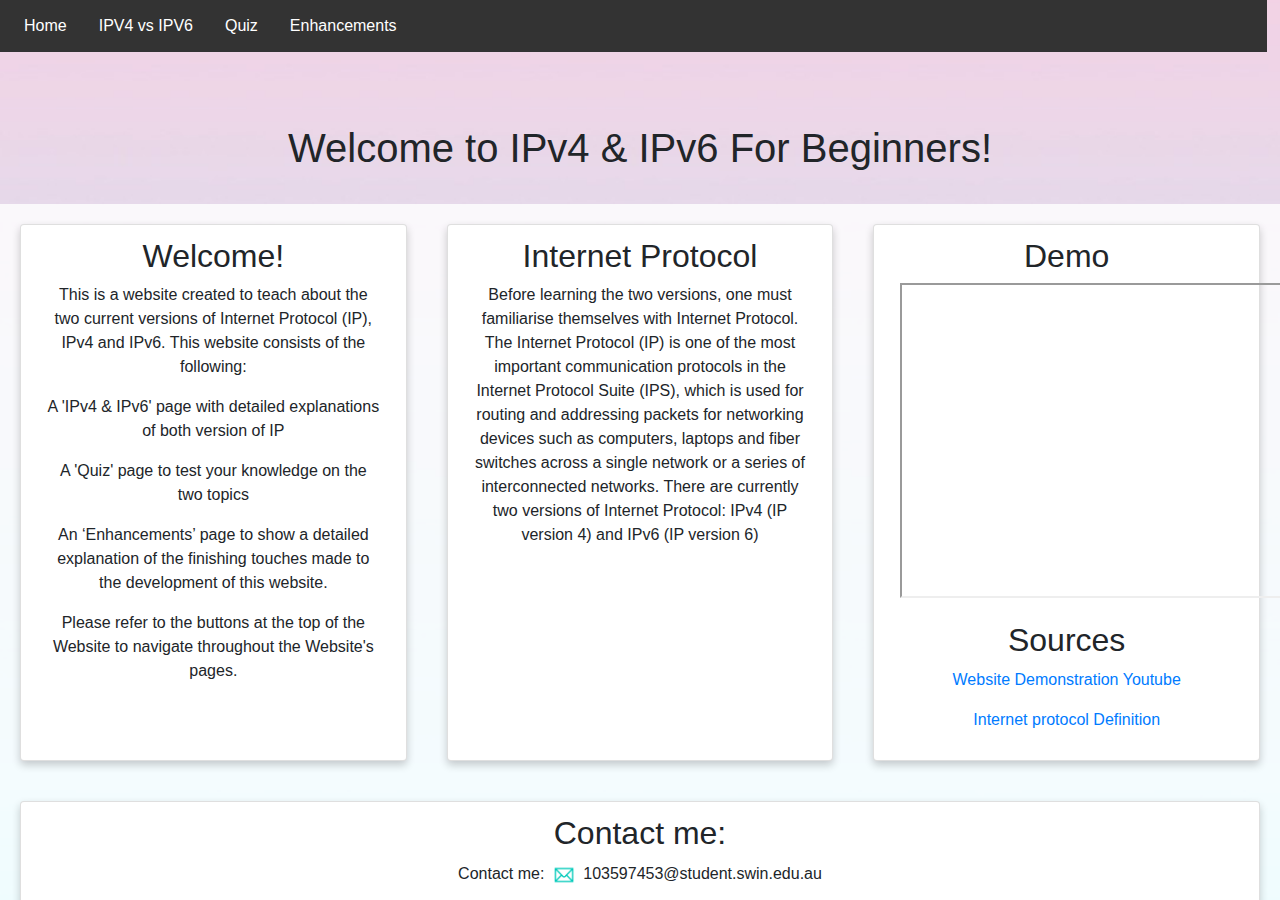
<file: index.html>
<!DOCTYPE html>
<html lang="en">
<head>
<link rel="stylesheet" href="https://cdn.jsdelivr.net/npm/bootstrap@4.4.1/dist/css/bootstrap.min.css">
<link rel="stylesheet" type="text/css" href="style.css">

	<meta charset="utf-8">
	<meta name="description" 	content="Home Page">
	<meta name="keywords" 		content="HTML, tags, Home, introdcution">
	<meta name="author" 		content="Jason D'Souza">
	<title>IPv4 & IPv6 For Beginners!</title>
</head>
<body>
	</head>
<body>

<header>
   <ul>
        <li><a href="index.html">Home</a></li>
        <li><a href="topic.html">IPV4 vs IPV6</a></li>
        <li><a href="quiz.html">Quiz</a></li>
        <li><a href="enhancements.html">Enhancements</a></li>
      </ul>
</header>
<div class="scroll-container">
  
    <br>
    <h1 class="center-aligned">Welcome to IPv4 & IPv6 For Beginners!</h1><br>

    <div class="grid-container">
      <div class="grid-item">
        <div class="card">
          <div class="container">

            <h2 id="Welcome!">Welcome!</h2>
            <p>This is a website created to teach about the two current versions of Internet Protocol (IP), IPv4 and IPv6. This website consists of the following:</p>
      <p>A 'IPv4 & IPv6' page with detailed explanations of both version of IP</p>
      <p>A 'Quiz' page to test your knowledge on the two topics</p>
      <p>An ‘Enhancements’ page to show a detailed explanation of the finishing touches made to the development of this website.</p>
      <p>Please refer to the buttons at the top of the Website to navigate throughout the Website's pages.</p>
          </div>
        </div>
      </div>

      <div class="grid-item">
        <div class="card">
          <div class="container">
            <h2 id="Internet Protocol">Internet Protocol</h2>
            <p>
              Before learning the two versions, one must familiarise themselves with Internet Protocol. The Internet Protocol (IP) is one of the most important communication protocols in the Internet Protocol Suite (IPS), which is used for routing and addressing packets for networking devices such as computers, laptops and fiber switches across a single network or a series of interconnected networks. There are currently two versions of Internet Protocol: IPv4 (IP version 4) and IPv6 (IP version 6)
            </p>  
          </div>
        </div>
      </div>
      <div class="grid-item">
        <div class="card">
          <div class="container">
            <h2 id="Demo">Demo</h2>
            <p><iframe width="420" height="315"src="https://www.youtube.com/embed/tgbNymZ7vqY"></iframe></p>

            <h2 id="Sources">Sources</h2>

            <p><a href="https://www.youtube.com/embed/tgbNymZ7vqY">Website Demonstration Youtube</a> </p>
            <p><a href="https://community.fs.com/blog/ipv4-vs-ipv6-whats-the-difference.html">Internet protocol Definition</a> </p>
          </div>
        </div>
      </div>
    </div>

<footer>
  <div class="grid-item">
        <div class="card">
          <div class="container">
            <h2 id="Contact">Contact me:</h2>
              <p> Contact me:
                <img src="email.jpg" alt="email.jpg" style="width: 30px; height: 30px;">
                103597453@student.swin.edu.au
              </p>
          </div>
        </div>
      </div>
</footer>
</div>

</body>
</html>
</file>
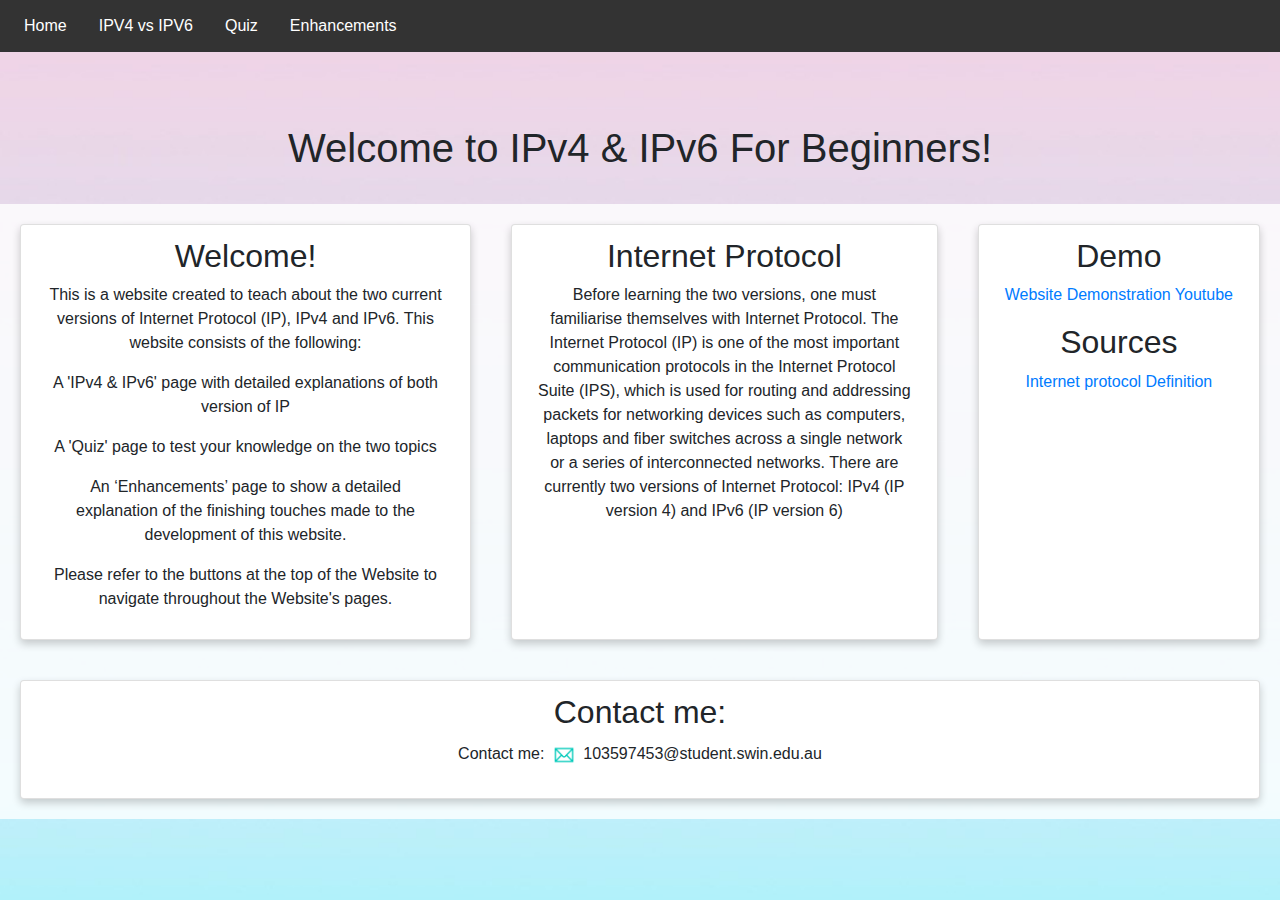
<file: assign1/index.html>
<!DOCTYPE html>
<html lang="en">
<head>
<link rel="stylesheet" href="https://cdn.jsdelivr.net/npm/bootstrap@4.4.1/dist/css/bootstrap.min.css">
<link rel="stylesheet" type="text/css" href="styles/style.css">

	<meta charset="utf-8">
	<meta name="description" 	content="Home Page">
	<meta name="keywords" 		content="HTML, tags, Home, introdcution">
	<meta name="author" 		content="Jason D'Souza">
	<title>IPv4 & IPv6 For Beginners!</title>
</head>
<body>
<header>
   <ul>
        <li><a href="index.html">Home</a></li>
        <li><a href="topic.html">IPV4 vs IPV6</a></li>
        <li><a href="quiz.html">Quiz</a></li>
        <li><a href="enhancements.html">Enhancements</a></li>
      </ul>
</header>
<div class="scroll-container">
  
    <br>
    <h1 class="center-aligned">Welcome to IPv4 & IPv6 For Beginners!</h1><br>

    <div class="grid-container">
      <div class="grid-item">
        <div class="card">
          <div class="container">

            <h2 id="Welcome!">Welcome!</h2>
            <p>This is a website created to teach about the two current versions of Internet Protocol (IP), IPv4 and IPv6. This website consists of the following:</p>
      <p>A 'IPv4 & IPv6' page with detailed explanations of both version of IP</p>
      <p>A 'Quiz' page to test your knowledge on the two topics</p>
      <p>An ‘Enhancements’ page to show a detailed explanation of the finishing touches made to the development of this website.</p>
      <p>Please refer to the buttons at the top of the Website to navigate throughout the Website's pages.</p>
          </div>
        </div>
      </div>

      <div class="grid-item">
        <div class="card">
          <div class="container">
            <h2 id="Internet-Protocol">Internet Protocol</h2>
            <p>
              Before learning the two versions, one must familiarise themselves with Internet Protocol. The Internet Protocol (IP) is one of the most important communication protocols in the Internet Protocol Suite (IPS), which is used for routing and addressing packets for networking devices such as computers, laptops and fiber switches across a single network or a series of interconnected networks. There are currently two versions of Internet Protocol: IPv4 (IP version 4) and IPv6 (IP version 6)
            </p>  
          </div>
        </div>
      </div>
      <div class="grid-item">
        <div class="card">
          <div class="container">
            <h2 id="Demo">Demo</h2>
            <p><a href="https://www.youtube.com/watch?v=BQy840UbEBA" target="blank">Website Demonstration Youtube</a> </p>

            <h2 id="Sources">Sources</h2>

            <p><a href="https://community.fs.com/blog/ipv4-vs-ipv6-whats-the-difference.html" target="blank">Internet protocol Definition</a> </p>
          </div>
        </div>
      </div>
    </div>

<footer>
  <div class="grid-item">
        <div class="card">
          <div class="container">
            <h2 id="Contact">Contact me:</h2>
              <p> Contact me:
                <img id="email" src="images/email.jpg" alt="email">
                103597453@student.swin.edu.au
              </p>
          </div>
        </div>
      </div>
</footer>
</div>

</body>
</html>
</file>
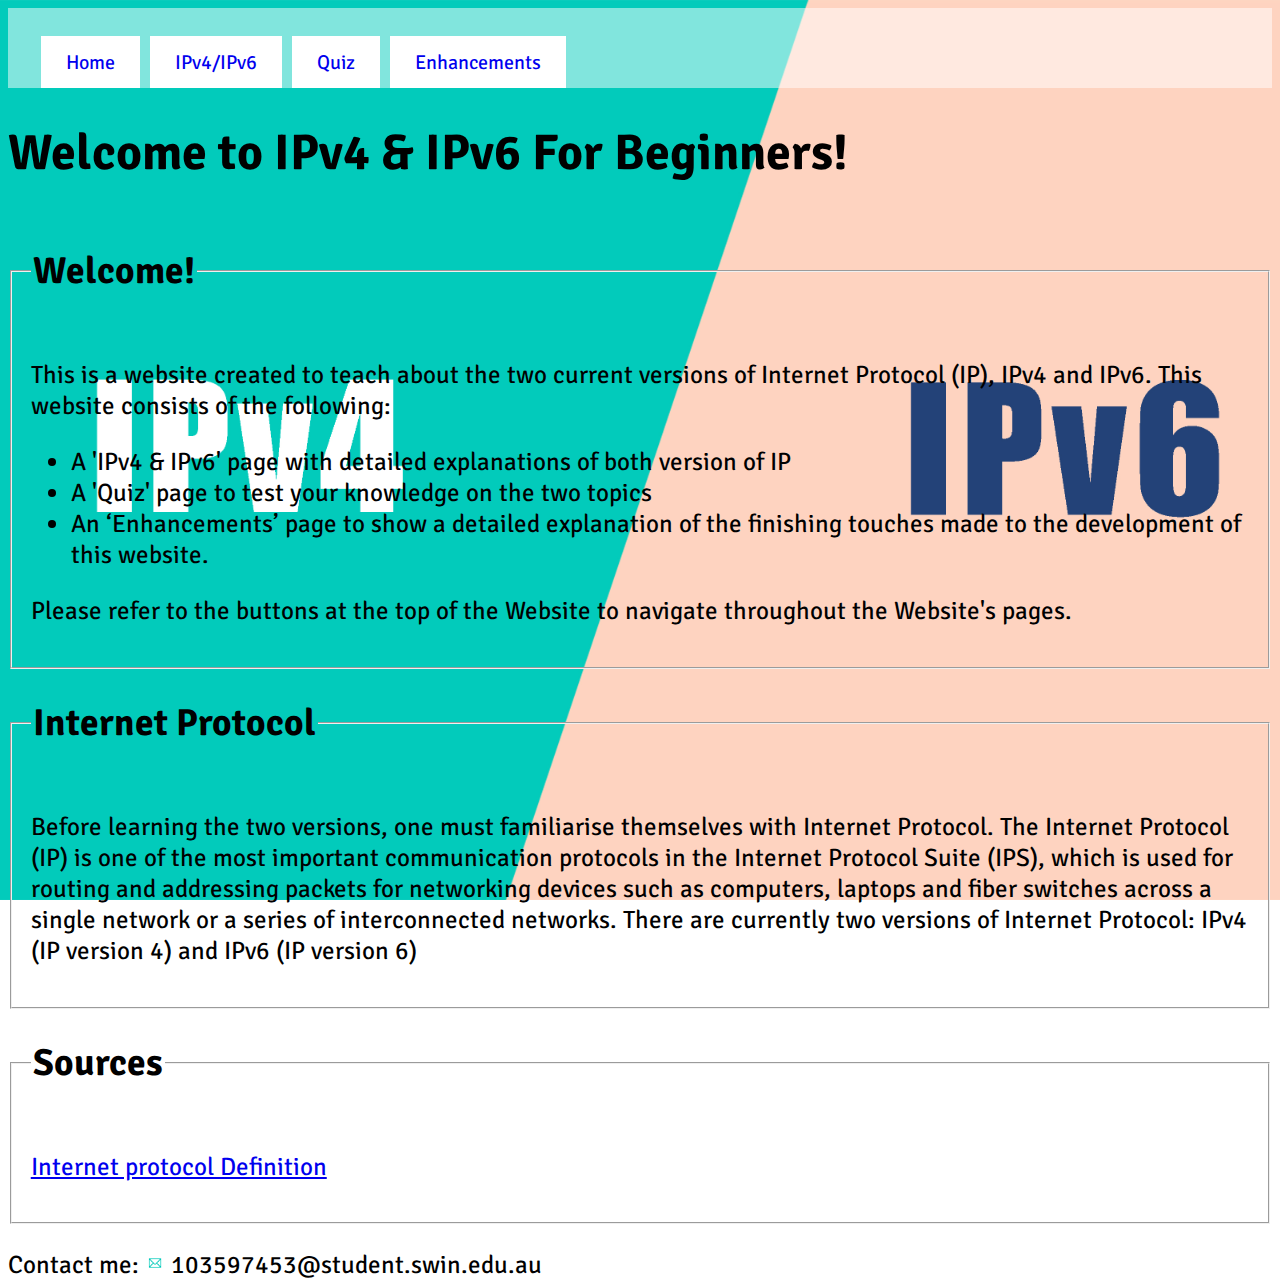
<file: Task 1 Complete/index.html>
<!-- this whole Header will need to be copy and pasted onto every HTML page -->
<!DOCTYPE html>
<html lang="en">
<head>
<link rel="stylesheet" type="text/css" href="style.css">

	<meta charset="utf-8">
	<meta name="description" 	content="Home Page">
	<meta name="keywords" 		content="HTML, tags, Home, introdcution">
	<meta name="author" 		content="Jason D'Souza">
	<title>IPv4 & IPv6 For Beginners!</title>
</head>
<body>
	<div class="fullsceen">
		<div id="header">
			<ul>
				<li><a href="index.html">Home</a></li>
				<li><a href="topic.html">IPv4/IPv6</a></li>
				<li><a href="quiz.html">Quiz</a></li>
				<li><a href="enhancements.html">Enhancements</a></li>
			</ul>
		</div>
		<div class="header">
			<h1>Welcome to IPv4 & IPv6 For Beginners!</h1>
		</div>
	</div>
<!-- this whole header will need to be copy and pasted onto every HTML page -->
	<fieldset>
		<legend><h2>Welcome!</h2></legend>
		<p>This is a website created to teach about the two current versions of Internet Protocol (IP), IPv4 and IPv6. This website consists of the following:</p>
		<ul>
			<li>A 'IPv4 & IPv6' page with detailed explanations of both version of IP</li>
			<li>A 'Quiz' page to test your knowledge on the two topics</li>
			<li>An ‘Enhancements’ page to show a detailed explanation of the finishing touches made to the development of this website.</li>
		</ul>
		<p>Please refer to the buttons at the top of the Website to navigate throughout the Website's pages.</p>
	</fieldset>


	<fieldset>
		<legend><h2>Internet Protocol</h2></legend>
		<p>
		Before learning the two versions, one must familiarise themselves with Internet Protocol.
The Internet Protocol (IP) is one of the most important communication protocols in the Internet Protocol Suite (IPS), which is used for routing and addressing packets for networking devices such as computers, laptops and fiber switches across a single network or a series of interconnected networks. There are currently two versions of Internet Protocol: IPv4 (IP version 4) and IPv6 (IP version 6)
	</p>
	</fieldset>


	<fieldset>
		<legend><h2>Sources</h2></legend>
		<p>
		<a href="https://community.fs.com/blog/ipv4-vs-ipv6-whats-the-difference.html
">Internet protocol Definition</a>
	</p>
	</fieldset>
<footer>
	<p> Contact me:
	<img src="email.jpg" alt="email.jpg" style="width: 20px; height: 20px;">
		103597453@student.swin.edu.au
	</p>
</footer>
</body>
</html>
</file>
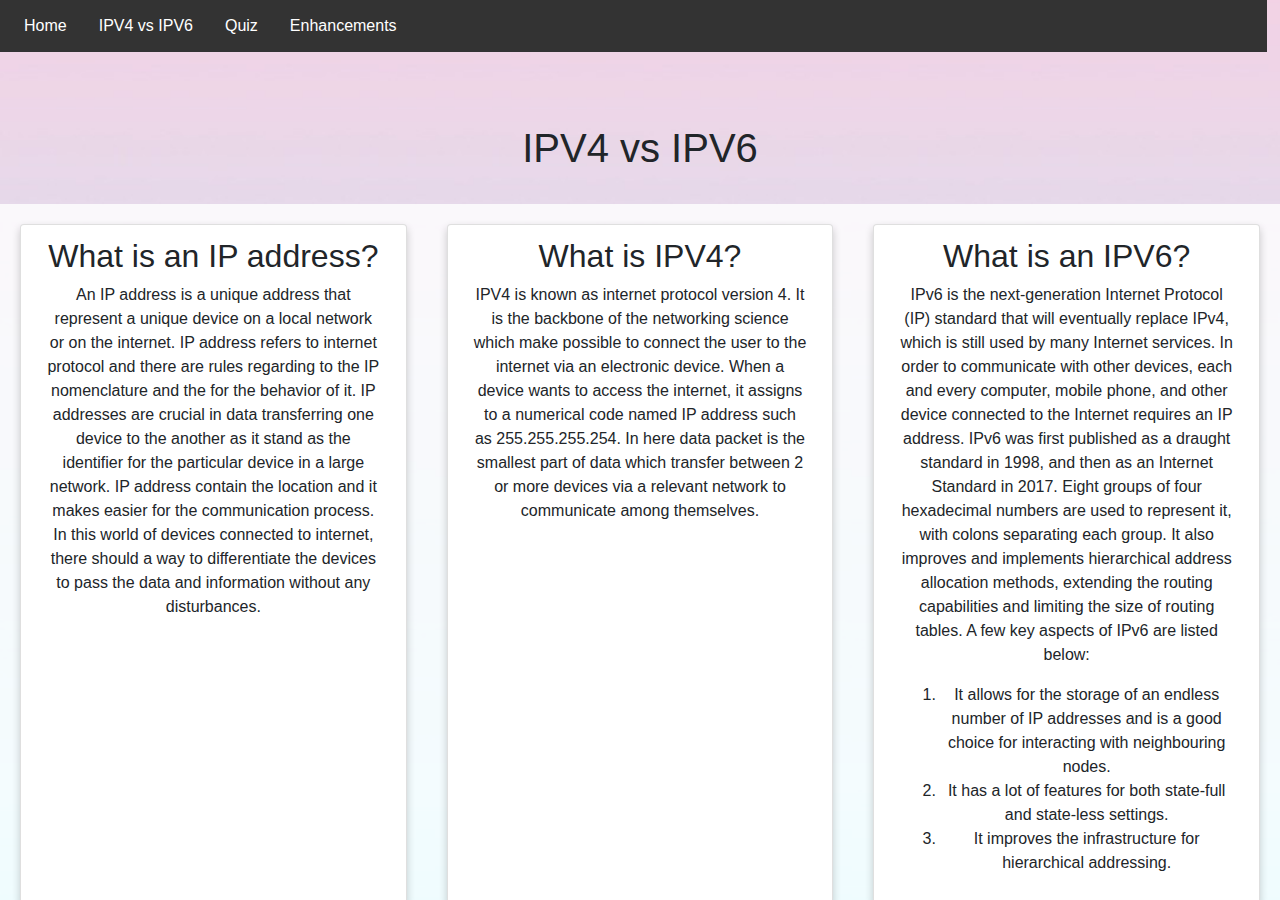
<file: topic.html>
<!DOCTYPE html>
<html lang="en">
<head>
    <meta charset="UTF-8">
    <meta http-equiv="X-UA-Compatible" content="IE=edge">
    <meta name="viewport" content="width=device-width, initial-scale=1.0">
    <link rel="stylesheet" href="https://cdn.jsdelivr.net/npm/bootstrap@4.4.1/dist/css/bootstrap.min.css">
    <link rel="stylesheet" href="style.css">
    <title>Topic</title>
</head>
<body>
<header>
   <ul>
        <li><a href="index.html">Home</a></li>
        <li><a href="topic.html">IPV4 vs IPV6</a></li>
        <li><a href="quiz.html">Quiz</a></li>
        <li><a href="enhancements.html">Enhancements</a></li>
      </ul>
</header>
<div class="scroll-container">
    <br>
    <h1 class="center-aligned">IPV4 vs IPV6</h1>
    <br>

    <div class="grid-container">
      <div class="grid-item">
        <div class="card">
          <div class="container">
            <h2 id="What is an IP address?">What is an IP address?</h2>
            <p>An IP address is a unique address that represent a unique device on a local network or on the internet. IP address refers to internet protocol and there are rules regarding to the IP nomenclature and the for the behavior of it. IP addresses are crucial in data transferring one device to the another as it stand as the identifier for the particular device in a large network. IP address contain the location and it makes easier for the communication process. In this world of devices connected to internet, there should a way to differentiate the devices to pass the data and information without any disturbances. </p>
          </div>
        </div>
      </div>
      <div class="grid-item">
        <div class="card">
          <div class="container">
            <h2 id="What is IPV4?">What is IPV4?</h2>
            <p>IPV4 is known as internet protocol version 4. It is the backbone of the networking science which make possible to connect the user to the internet via an electronic device. When a device wants to access the internet, it assigns to a numerical code named IP address such as 255.255.255.254. In here data packet is the smallest part of data which transfer between 2 or more devices via a relevant network to communicate among themselves.</p>  
          </div>
        </div>
      </div>
      <div class="grid-item">
        <div class="card">
          <div class="container">
            <h2 id="What is an IPV6?">What is an IPV6?</h2>
            <p>IPv6 is the next-generation Internet Protocol (IP) standard that will eventually replace IPv4, which is still used by many Internet services. In order to communicate with other devices, each and every computer, mobile phone, and other device connected to the Internet requires an IP address. 
              IPv6 was first published as a draught standard in 1998, and then as an Internet Standard in 2017. Eight groups of four hexadecimal numbers are used to represent it, with colons separating each group. It also improves and implements hierarchical address allocation methods, extending the routing capabilities and limiting the size of routing tables. A few key aspects of IPv6 are listed below:
          </p>
          <ol>
                  <li>It allows for the storage of an endless number of IP addresses and is a good choice for interacting with neighbouring nodes.</li>
                  <li>It has a lot of features for both state-full and state-less settings.</li>
                  <li>It improves the infrastructure for hierarchical addressing.</li>
              </ol>
          </div>
        </div>
      </div>
    </div>
<br>
<hr>
    <h2 id="What is the difference between IPV4 and IPV6">What is the difference between IPV4 and IPV6</h2>
    <table class="table table-striped"><tbody>
    <thead class="thead-dark">
      <tr>
        <th scope="col">Points of Difference</th>
        <th scope="col">IPV4</th>
        <th scope="col">IPV6</th>
      </tr>
    </thead>

    <tr>
    <td><strong>Compatibility with Mobile Devices</strong></td>
    <td>The use of dot-decimal notations is addressed, making it less suited for mobile networks.</td>
    <td>Hexadecimal colon-separated notations are used for addresses, making it better suited to mobile networks.</td>
    </tr>
    <tr>
    <td><strong>Mapping</strong></td>
    <td>To map to MAC addresses, the Address Resolution Protocol is employed.</td>
    <td>To map to a MAC address, the Neighbor Discovery Protocol is employed.</td>
    </tr>
    <tr>
    <td><strong>Dynamic Host Configuration Server</strong></td>
    <td>Clients must approach Dynamic Host Configuration Servers when connecting to a network.</td>
    <td>Clients are given permanent addresses and are not obligated to communicate with any specific server.</td>
    </tr>
    <tr>
    <td><strong>Internet Protocol Security</strong></td>
    <td>It is optional.</td>
    <td>It is mandatory.</td>
    </tr>
    <tr>
    <td><strong>Optional Fields</strong></td>
    <td>Present</td>
    <td>Absent. Instead of that, Extension headers are available.</td>
    </tr>
    <tr>
    <td><strong>Local Subnet Group Management</strong></td>
    <td>Uses Internet Group Management Protocol.</td>
    <td>Uses Multicast Listener Discovery or MLD.</td>
    </tr>
    <tr>
    <td><strong>IP to MAC resolution</strong></td>
    <td>For Broadcasting ARP.</td>
    <td>For Multicast Neighbor Solicitation.</td>
    </tr>
    <tr>
    <td><strong>Address Configuration</strong></td>
    <td>It is done manually or via DHCP.</td>
    <td>It uses stateless address autoconfiguration using the Internet Control Message Protocol or DHCP6.</td>
    </tr>
    <tr>
    <td><strong>DNS Records</strong></td>
    <td>Records are in Address (A).</td>
    <td>Records are in Address (AAAA).</td>
    </tr>
    <tr>
    <td><strong>Packet Header</strong></td>
    <td>Packet flow for QoS handling is not identified. This includes checksum options.</td>
    <td>Flow Label Fields specify packet flow for QoS handling.</td>
    </tr>
    <tr>
    <td>
    <strong>Packet Fragmentation</strong><strong>           </strong>
    </td>
    <td>Packet Fragmentation is allowed from routers when sending to hosts.</td>
    <td>For sending to hosts only.</td>
    </tr>
    <tr>
    <td><strong>Packet Size</strong></td>
    <td>The minimum packet size is 576 bytes.</td>
    <td>Minimum packet size 1208 bytes.</td>
    </tr>
    <tr>
    <td><strong>Security</strong></td>
    <td>It depends mostly on Applications.</td>
    <td>Has its own Security protocol called IPSec.</td>
    </tr>
    <tr>
    <td><strong>Mobility and Interoperability</strong></td>
    <td>Network topologies are relatively constrained, which restricts mobility and interoperability.</td>
    <td>IPv6 provides mobility and interoperability capabilities which are embedded in network devices</td>
    </tr>
    <tr>
    <td><strong>SNMP</strong></td>
    <td>Support included.</td>
    <td>Not supported.</td>
    </tr>
    <tr>
    <td><strong>Address Mask</strong></td>
    <td>It is used for the designated network from the host portion.</td>
    <td>Not Used</td>
    </tr>
    <tr>
    <td><strong>Address Features</strong></td>
    <td>Network Address Translation is used, which allows a single NAT address to mask thousands of non-routable addresses.</td>
    <td>Direct Addressing is possible because of the vast address space.</td>
    </tr>
    <tr>
    <td><strong>Configuration the Network</strong></td>
    <td>Networks are configured either manually or with DHCP.</td>
    <td>It has autoconfiguration capabilities.</td>
    </tr>
    <tr>
    <td><strong>Routing Information Protocol</strong></td>
    <td>Supports RIP routing protocol.</td>
    <td>IPv6 does not support RIP routing protocol.</td>
    </tr>
    <tr>
    <td><strong>Fragmentation</strong></td>
    <td>It’s done by forwarding and sending routes.</td>
    <td>It is done only by the sender.</td>
    </tr>
    <tr>
    <td><strong>Virtual Length Subnet Mask Support</strong></td>
    <td>Supports added.</td>
    <td>Support not added.</td>
    </tr>
    <tr>
    <td><strong>Configuration</strong></td>
    <td>To communicate with other systems, a newly installed system must be configured first.</td>
    <td>Configuration is optional.</td>
    </tr>
    <tr>
    <td><strong>Number of Classes</strong></td>
    <td>Five Different Classes, from A to E.</td>
    <td>It allows an unlimited number of IP Addresses to be stored.</td>
    </tr>
    <tr>
    <td><strong>Type of Addresses</strong></td>
    <td>Multicast, Broadcast, and Unicast</td>
    <td>Anycast, Unicast, and Multicast</td>
    </tr>
    <tr>
    <td><strong>Checksum Fields</strong></td>
    <td>Has checksum fields, example: 12.243.233.165</td>
    <td>Not present</td>
    </tr>
    <tr>
    <td><strong>Length of Header Filed</strong></td>
    <td>20</td>
    <td>40</td>
    </tr>
    <tr>
    <td><strong>Number of Header fields</strong></td>
    <td>12</td>
    <td>8</td>
    </tr>
    <tr>
    <td><strong>Address Method</strong></td>
    <td>It is a numeric address.</td>
    <td>It is an alphanumeric address.</td>
    </tr>
    <tr>
    <td><strong>Size of Address</strong></td>
    <td>32 Bit IP Address</td>
    <td>128 Bit IP Address</td>
    </tr>
    </tbody></table>
        <br>
<footer>
  <div class="grid-item">
        <div class="card">
          <div class="container">
            <h2 id="Contact">Contact me:</h2>
              <p> Contact me:
                <img src="email.jpg" alt="email.jpg" style="width: 30px; height: 30px;">
                103597453@student.swin.edu.au
              </p>
          </div>
        </div>
      </div>
</footer>
</div>
</body>
</html>
</file>
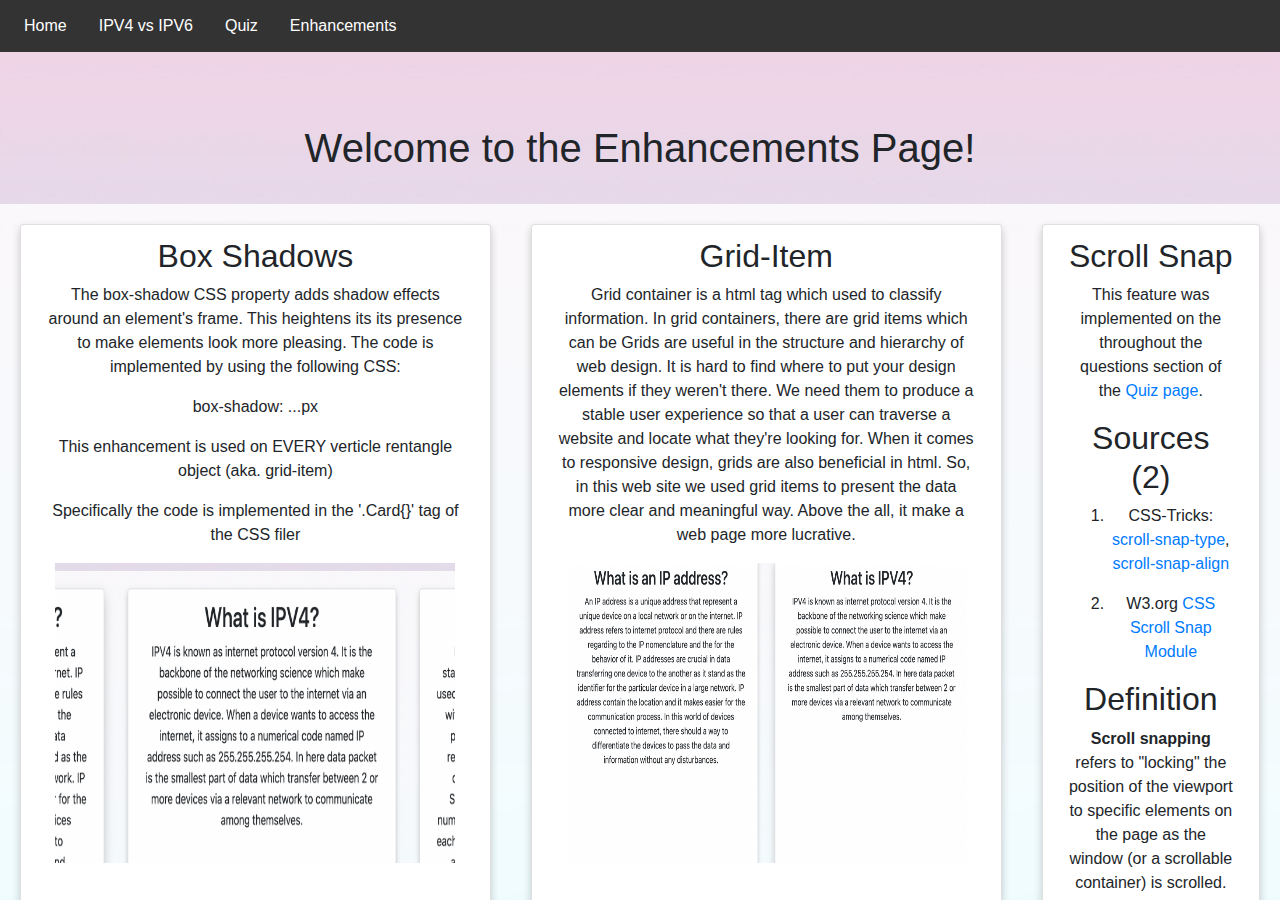
<file: assign1/enhancements.html>
<!DOCTYPE html>
<html lang="en">
<head>
<link rel="stylesheet" href="https://cdn.jsdelivr.net/npm/bootstrap@4.4.1/dist/css/bootstrap.min.css">
<link rel="stylesheet" type="text/css" href="styles/style.css">

  <meta charset="utf-8">
  <meta name="description"  content="Enhancements Page">
  <meta name="keywords"     content="HTML, tags, Enhancements">
  <meta name="author"     content="Jason D'Souza">
  <title>Welcome to the Enhancements Page!</title>
</head>
<body>

<header>
   <ul>
        <li><a href="index.html">Home</a></li>
        <li><a href="topic.html">IPV4 vs IPV6</a></li>
        <li><a href="quiz.html">Quiz</a></li>
        <li><a href="enhancements.html">Enhancements</a></li>
      </ul>
</header>
<div class="scroll-container">
  
    <br>
    <h1 class="center-aligned">Welcome to the Enhancements Page!</h1><br>

    <div class="grid-container">
      <div class="grid-item">
        <div class="card">
          <div class="container">

            <h2 id="Welcome!">Box Shadows</h2>
            <p>
              The box-shadow CSS property adds shadow effects around an element's frame. This heightens its its presence to make elements look more pleasing. The code is implemented by using the following CSS:
              </p>    
              <p>box-shadow: ...px</p> 

              <p>This enhancement is used on EVERY verticle rentangle object (aka. grid-item)</p>
              <p>Specifically the code is implemented in the '.Card{}' tag of the CSS filer</p>

            <img class="enh" src="images/shadow.png" alt="shadow.png" />
          </div>
        </div>
      </div>

      <div class="grid-item">
        <div class="card">
          <div class="container">
            <h2 id="Internet-Protocol">Grid-Item</h2>
            <p>Grid container is a html tag which used to classify information. In grid containers, there are grid items which can be Grids are useful in the structure and hierarchy of web design. It is hard to find where to put your design elements if they weren't there. We need them to produce a stable user experience so that a user can traverse a website and locate what they're looking for. When it comes to responsive design, grids are also beneficial in html. So, in this web site we used grid items to present the data more clear and meaningful way. Above the all, it make a web page more lucrative.</p>
            <img class="enh" src="images/grid.png" alt="grid.png" />
          </div>
        </div>
      </div>


      <div class="grid-item">
        <div class="card">
          <div class="container">
            <h2 id="Demo">Scroll Snap</h2>
            <p>This feature was implemented on the throughout the questions section of the <a href="quiz.html">Quiz page</a>.</p>
          <h2>Sources (2)</h2>
  <ol>
    <li><p>CSS-Tricks: <a href="https://css-tricks.com/almanac/properties/s/scroll-snap-type" target="blank">scroll-snap-type</a>, <a href="https://css-tricks.com/almanac/properties/s/scroll-snap-align" target="blank">scroll-snap-align</a></p>
    <li><p>W3.org <a href="https://www.w3.org/TR/css-scroll-snap-1/" target="blank">CSS Scroll Snap Module</a></p>
  </ol>
  <h2>Definition</h2>
  
  <p><strong>Scroll snapping</strong> refers to "locking" the position of the viewport to specific elements on the page as the window (or a scrollable container) is scrolled.</p>
  <p> This is part of the <a href="https://www.w3.org/TR/css-scroll-snap-1/" target="blank">CSS Scroll Snap Module</a>.</p>
  
  <h2>How to implement</h2>
  <p>In order to use, there are two properties need to be implemented.</p>
  <ul>
    <li>
      <p><span>scroll-snap-type</span>: is implemented on the scroll container. It specifies whether a scroll container is a scroll snap container, how strictly it snaps, and which axes are considered. If no strictness value is specified, proximity is assumed.</p>
      <p>Syntax: <span>scroll-snap-type: none | [ x | y | block | inline | both ] [ mandatory | proximity ]</span></p>
    </li>
    <li>
      <p><span>scroll-snap-align</span>:is implemented on all scroll-snapping children of that scroll container. It specifies the box’s snap position as an alignment of its snap area (as the alignment subject) within its snap container’s snapport (as the alignment container). The two values specify the snapping alignment in the block axis and inline axis, respectively, as determined by the snap container’s writing mode. If only one value is specified, the second value defaults to the same value.</p>
      <p>Syntax: <span>scroll-snap-align: [ none | start | end | center ]</span></p>
    </li>
      </ul>
      </div>
    </div>
</div>
</div>

<footer>
  <div class="grid-item">
        <div class="card">
          <div class="container">
            <h2 id="Contact">Contact me:</h2>
              <p> Contact me:
                <img id="email" src="images/email.jpg" alt="email">
                103597453@student.swin.edu.au
              </p>
          </div>
        </div>
      </div>
</footer>
</div>

</body>
</html>
</file>
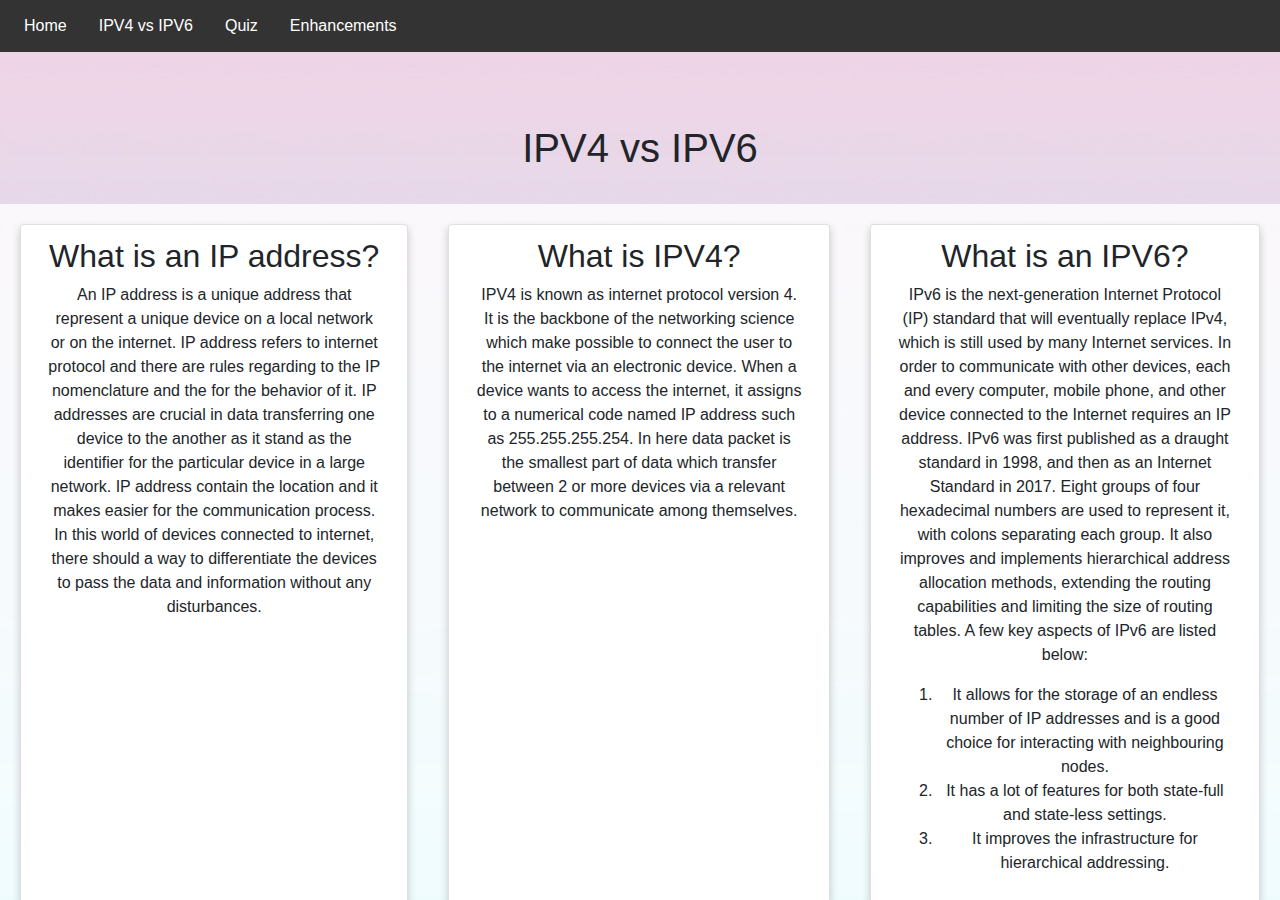
<file: assign1/topic.html>
<!DOCTYPE html>
<html lang="en">
<head>
    <meta charset="UTF-8">
    <meta http-equiv="X-UA-Compatible" content="IE=edge">
    <meta name="viewport" content="width=device-width, initial-scale=1.0">
    <link rel="stylesheet" href="https://cdn.jsdelivr.net/npm/bootstrap@4.4.1/dist/css/bootstrap.min.css">
    <link rel="stylesheet" href="styles/style.css">
    <title>Topic</title>
</head>
<body>
<header>
   <ul>
        <li><a href="index.html">Home</a></li>
        <li><a href="topic.html">IPV4 vs IPV6</a></li>
        <li><a href="quiz.html">Quiz</a></li>
        <li><a href="enhancements.html">Enhancements</a></li>
      </ul>
</header>
<div class="scroll-container">
    <br>
    <h1 class="center-aligned">IPV4 vs IPV6</h1>
    <br>

    <div class="grid-container">
      <div class="grid-item">
        <div class="card">
          <div class="container">
            <h2 id="What-is-an-IP-address?">What is an IP address?</h2>
            <p>An IP address is a unique address that represent a unique device on a local network or on the internet. IP address refers to internet protocol and there are rules regarding to the IP nomenclature and the for the behavior of it. IP addresses are crucial in data transferring one device to the another as it stand as the identifier for the particular device in a large network. IP address contain the location and it makes easier for the communication process. In this world of devices connected to internet, there should a way to differentiate the devices to pass the data and information without any disturbances. </p>
          </div>
        </div>
      </div>
      <div class="grid-item">
        <div class="card">
          <div class="container">
            <h2 id="What-is-IPV4?">What is IPV4?</h2>
            <p>IPV4 is known as internet protocol version 4. It is the backbone of the networking science which make possible to connect the user to the internet via an electronic device. When a device wants to access the internet, it assigns to a numerical code named IP address such as 255.255.255.254. In here data packet is the smallest part of data which transfer between 2 or more devices via a relevant network to communicate among themselves.</p>  
          </div>
        </div>
      </div>
      <div class="grid-item">
        <div class="card">
          <div class="container">
            <h2 id="What-is-an-IPV6?">What is an IPV6?</h2>
            <p>IPv6 is the next-generation Internet Protocol (IP) standard that will eventually replace IPv4, which is still used by many Internet services. In order to communicate with other devices, each and every computer, mobile phone, and other device connected to the Internet requires an IP address. 
              IPv6 was first published as a draught standard in 1998, and then as an Internet Standard in 2017. Eight groups of four hexadecimal numbers are used to represent it, with colons separating each group. It also improves and implements hierarchical address allocation methods, extending the routing capabilities and limiting the size of routing tables. A few key aspects of IPv6 are listed below:
          </p>
          <ol>
                  <li>It allows for the storage of an endless number of IP addresses and is a good choice for interacting with neighbouring nodes.</li>
                  <li>It has a lot of features for both state-full and state-less settings.</li>
                  <li>It improves the infrastructure for hierarchical addressing.</li>
              </ol>
          </div>
        </div>
      </div>
    </div>
<br>
<hr>
    <h2 id="What-is-the-difference-between-IPV4-and-IPV6">What is the difference between IPV4 and IPV6</h2>
    <table class="table table-striped">
    <thead class="thead-dark">
      <tr>
        <th scope="col">Points of Difference</th>
        <th scope="col">IPV4</th>
        <th scope="col">IPV6</th>
      </tr>
    </thead>

    <tr>
    <td><strong>Compatibility with Mobile Devices</strong></td>
    <td>The use of dot-decimal notations is addressed, making it less suited for mobile networks.</td>
    <td>Hexadecimal colon-separated notations are used for addresses, making it better suited to mobile networks.</td>
    </tr>
    <tr>
    <td><strong>Mapping</strong></td>
    <td>To map to MAC addresses, the Address Resolution Protocol is employed.</td>
    <td>To map to a MAC address, the Neighbor Discovery Protocol is employed.</td>
    </tr>
    <tr>
    <td><strong>Dynamic Host Configuration Server</strong></td>
    <td>Clients must approach Dynamic Host Configuration Servers when connecting to a network.</td>
    <td>Clients are given permanent addresses and are not obligated to communicate with any specific server.</td>
    </tr>
    <tr>
    <td><strong>Internet Protocol Security</strong></td>
    <td>It is optional.</td>
    <td>It is mandatory.</td>
    </tr>
    <tr>
    <td><strong>Optional Fields</strong></td>
    <td>Present</td>
    <td>Absent. Instead of that, Extension headers are available.</td>
    </tr>
    <tr>
    <td><strong>Local Subnet Group Management</strong></td>
    <td>Uses Internet Group Management Protocol.</td>
    <td>Uses Multicast Listener Discovery or MLD.</td>
    </tr>
    <tr>
    <td><strong>IP to MAC resolution</strong></td>
    <td>For Broadcasting ARP.</td>
    <td>For Multicast Neighbor Solicitation.</td>
    </tr>
    <tr>
    <td><strong>Address Configuration</strong></td>
    <td>It is done manually or via DHCP.</td>
    <td>It uses stateless address autoconfiguration using the Internet Control Message Protocol or DHCP6.</td>
    </tr>
    <tr>
    <td><strong>DNS Records</strong></td>
    <td>Records are in Address (A).</td>
    <td>Records are in Address (AAAA).</td>
    </tr>
    <tr>
    <td><strong>Packet Header</strong></td>
    <td>Packet flow for QoS handling is not identified. This includes checksum options.</td>
    <td>Flow Label Fields specify packet flow for QoS handling.</td>
    </tr>
    <tr>
    <td>
    <strong>Packet Fragmentation</strong><strong>           </strong>
    </td>
    <td>Packet Fragmentation is allowed from routers when sending to hosts.</td>
    <td>For sending to hosts only.</td>
    </tr>
    <tr>
    <td><strong>Packet Size</strong></td>
    <td>The minimum packet size is 576 bytes.</td>
    <td>Minimum packet size 1208 bytes.</td>
    </tr>
    <tr>
    <td><strong>Security</strong></td>
    <td>It depends mostly on Applications.</td>
    <td>Has its own Security protocol called IPSec.</td>
    </tr>
    <tr>
    <td><strong>Mobility and Interoperability</strong></td>
    <td>Network topologies are relatively constrained, which restricts mobility and interoperability.</td>
    <td>IPv6 provides mobility and interoperability capabilities which are embedded in network devices</td>
    </tr>
    <tr>
    <td><strong>SNMP</strong></td>
    <td>Support included.</td>
    <td>Not supported.</td>
    </tr>
    <tr>
    <td><strong>Address Mask</strong></td>
    <td>It is used for the designated network from the host portion.</td>
    <td>Not Used</td>
    </tr>
    <tr>
    <td><strong>Address Features</strong></td>
    <td>Network Address Translation is used, which allows a single NAT address to mask thousands of non-routable addresses.</td>
    <td>Direct Addressing is possible because of the vast address space.</td>
    </tr>
    <tr>
    <td><strong>Configuration the Network</strong></td>
    <td>Networks are configured either manually or with DHCP.</td>
    <td>It has autoconfiguration capabilities.</td>
    </tr>
    <tr>
    <td><strong>Routing Information Protocol</strong></td>
    <td>Supports RIP routing protocol.</td>
    <td>IPv6 does not support RIP routing protocol.</td>
    </tr>
    <tr>
    <td><strong>Fragmentation</strong></td>
    <td>It’s done by forwarding and sending routes.</td>
    <td>It is done only by the sender.</td>
    </tr>
    <tr>
    <td><strong>Virtual Length Subnet Mask Support</strong></td>
    <td>Supports added.</td>
    <td>Support not added.</td>
    </tr>
    <tr>
    <td><strong>Configuration</strong></td>
    <td>To communicate with other systems, a newly installed system must be configured first.</td>
    <td>Configuration is optional.</td>
    </tr>
    <tr>
    <td><strong>Number of Classes</strong></td>
    <td>Five Different Classes, from A to E.</td>
    <td>It allows an unlimited number of IP Addresses to be stored.</td>
    </tr>
    <tr>
    <td><strong>Type of Addresses</strong></td>
    <td>Multicast, Broadcast, and Unicast</td>
    <td>Anycast, Unicast, and Multicast</td>
    </tr>
    <tr>
    <td><strong>Checksum Fields</strong></td>
    <td>Has checksum fields, example: 12.243.233.165</td>
    <td>Not present</td>
    </tr>
    <tr>
    <td><strong>Length of Header Filed</strong></td>
    <td>20</td>
    <td>40</td>
    </tr>
    <tr>
    <td><strong>Number of Header fields</strong></td>
    <td>12</td>
    <td>8</td>
    </tr>
    <tr>
    <td><strong>Address Method</strong></td>
    <td>It is a numeric address.</td>
    <td>It is an alphanumeric address.</td>
    </tr>
    <tr>
    <td><strong>Size of Address</strong></td>
    <td>32 Bit IP Address</td>
    <td>128 Bit IP Address</td>
    </tr>
    </tbody></table>
        <br>

<div class="grid-item">
        <div class="card">
          <div class="container">
            <h2 id="Reference">References</h2>
        <p><a href="https://www.internetsociety.org/deploy360/ipv6/&#63;gclid=Cj0KCQjw6J-SBhCrARIsAH0yMZg5FYgph8mExOo2P4hQisEGioqWHmnuRXq8lctlVRM3aMwN3iKnHLIaAtl_EALw_wcB&#37;22&#37;3EInternet" target="blank">Internet Society</a></p>
          </div>
        </div>
      </div>

<footer>
  <div class="grid-item">
        <div class="card">
          <div class="container">
            <h2 id="Contact">Contact me:</h2>
              <p> Contact me:
                <img id="email" src="images/email.jpg" alt="email">
                103597453@student.swin.edu.au
              </p>
          </div>
        </div>
      </div>
</footer>
</div>
</body>
</html>
</file>
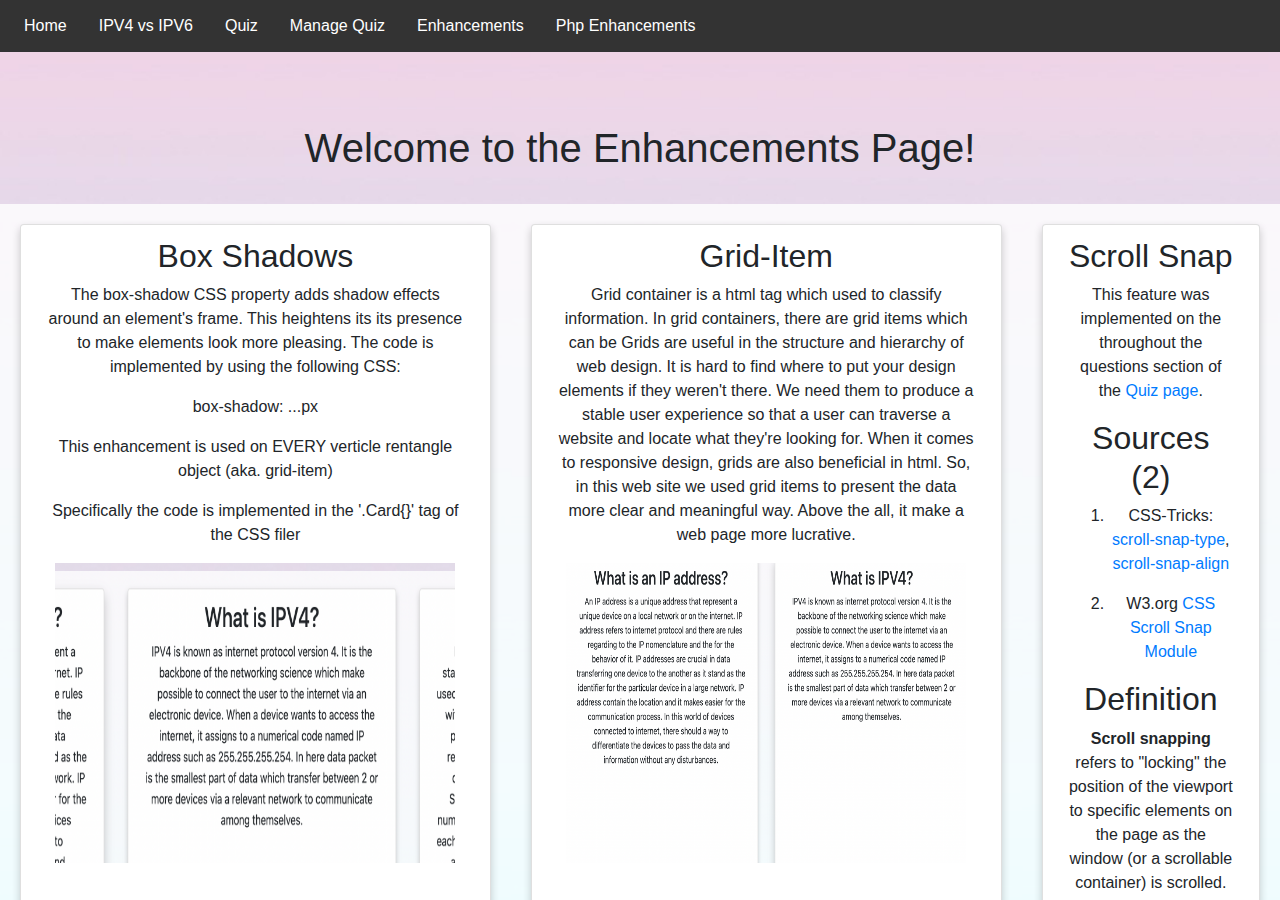
<file: assign3/enhancements.html>
<!DOCTYPE html>
<html lang="en">
<head>
<link rel="stylesheet" href="https://cdn.jsdelivr.net/npm/bootstrap@4.4.1/dist/css/bootstrap.min.css">
<link rel="stylesheet" type="text/css" href="styles/style.css">

  <meta charset="utf-8">
  <meta name="description"  content="Enhancements Page">
  <meta name="keywords"     content="HTML, tags, Enhancements">
  <meta name="author"     content="Jason D'Souza">
  <title>Welcome to the Enhancements Page!</title>
</head>
<body>

<header>
   <ul>
        <li><a href="index.php">Home</a></li>
        <li><a href="topic.php">IPV4 vs IPV6</a></li>
        <li><a href="quiz.php">Quiz</a></li>
        <li><a href="manage.html">Manage Quiz</a></li>
        <li><a href="enhancements.html">Enhancements</a></li>
        <li><a href="phpenhancements.php">Php Enhancements</a></li>
      </ul>
</header>
<div class="scroll-container">
  
    <br>
    <h1 class="center-aligned">Welcome to the Enhancements Page!</h1><br>

    <div class="grid-container">
      <div class="grid-item">
        <div class="card">
          <div class="container">

            <h2 id="Welcome!">Box Shadows</h2>
            <p>
              The box-shadow CSS property adds shadow effects around an element's frame. This heightens its its presence to make elements look more pleasing. The code is implemented by using the following CSS:
              </p>    
              <p>box-shadow: ...px</p> 

              <p>This enhancement is used on EVERY verticle rentangle object (aka. grid-item)</p>
              <p>Specifically the code is implemented in the '.Card{}' tag of the CSS filer</p>

            <img class="enh" src="images/shadow.png" alt="shadow.png" />
          </div>
        </div>
      </div>

      <div class="grid-item">
        <div class="card">
          <div class="container">
            <h2 id="Internet-Protocol">Grid-Item</h2>
            <p>Grid container is a html tag which used to classify information. In grid containers, there are grid items which can be Grids are useful in the structure and hierarchy of web design. It is hard to find where to put your design elements if they weren't there. We need them to produce a stable user experience so that a user can traverse a website and locate what they're looking for. When it comes to responsive design, grids are also beneficial in html. So, in this web site we used grid items to present the data more clear and meaningful way. Above the all, it make a web page more lucrative.</p>
            <img class="enh" src="images/grid.png" alt="grid.png" />
          </div>
        </div>
      </div>


      <div class="grid-item">
        <div class="card">
          <div class="container">
            <h2 id="Demo">Scroll Snap</h2>
            <p>This feature was implemented on the throughout the questions section of the <a href="quiz.html">Quiz page</a>.</p>
          <h2>Sources (2)</h2>
  <ol>
    <li><p>CSS-Tricks: <a href="https://css-tricks.com/almanac/properties/s/scroll-snap-type" target="blank">scroll-snap-type</a>, <a href="https://css-tricks.com/almanac/properties/s/scroll-snap-align" target="blank">scroll-snap-align</a></p>
    <li><p>W3.org <a href="https://www.w3.org/TR/css-scroll-snap-1/" target="blank">CSS Scroll Snap Module</a></p>
  </ol>
  <h2>Definition</h2>
  
  <p><strong>Scroll snapping</strong> refers to "locking" the position of the viewport to specific elements on the page as the window (or a scrollable container) is scrolled.</p>
  <p> This is part of the <a href="https://www.w3.org/TR/css-scroll-snap-1/" target="blank">CSS Scroll Snap Module</a>.</p>
  
  <h2>How to implement</h2>
  <p>In order to use, there are two properties need to be implemented.</p>
  <ul>
    <li>
      <p><span>scroll-snap-type</span>: is implemented on the scroll container. It specifies whether a scroll container is a scroll snap container, how strictly it snaps, and which axes are considered. If no strictness value is specified, proximity is assumed.</p>
      <p>Syntax: <span>scroll-snap-type: none | [ x | y | block | inline | both ] [ mandatory | proximity ]</span></p>
    </li>
    <li>
      <p><span>scroll-snap-align</span>:is implemented on all scroll-snapping children of that scroll container. It specifies the box’s snap position as an alignment of its snap area (as the alignment subject) within its snap container’s snapport (as the alignment container). The two values specify the snapping alignment in the block axis and inline axis, respectively, as determined by the snap container’s writing mode. If only one value is specified, the second value defaults to the same value.</p>
      <p>Syntax: <span>scroll-snap-align: [ none | start | end | center ]</span></p>
    </li>
      </ul>
      </div>
    </div>
</div>
</div>

<footer>
  <div class="grid-item">
        <div class="card">
          <div class="container">
            <h2 id="Contact">Contact me:</h2>
              <p> Contact me:
                <img id="email" src="images/email.jpg" alt="email">
                103597453@student.swin.edu.au
              </p>
          </div>
        </div>
      </div>
</footer>
</div>

</body>
</html>
</file>
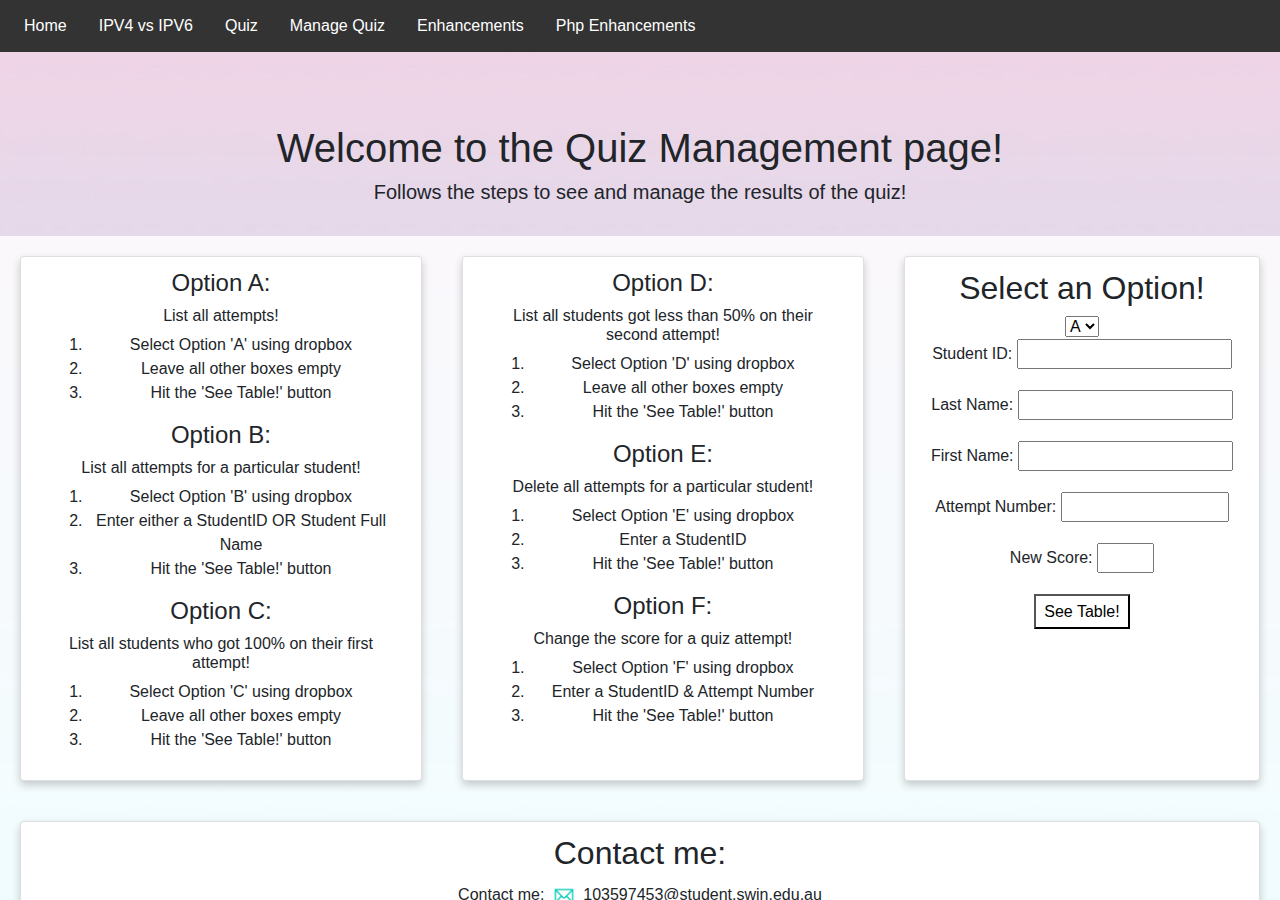
<file: assign3/manage.html>
<!DOCTYPE html>
<html lang="en">
<head>
<link rel="stylesheet" href="https://cdn.jsdelivr.net/npm/bootstrap@4.4.1/dist/css/bootstrap.min.css">
<link rel="stylesheet" type="text/css" href="styles/style.css">

  <meta charset="utf-8">
  <meta name="description"  content="manage Page">
  <meta name="keywords"     content="HTML, tags, manage">
  <meta name="author"     content="Jason D'Souza">
  <title>Welcome to the Enhancements Page!</title>
</head>
<body>

<header>
   <ul>
        <li><a href="index.php">Home</a></li>
        <li><a href="topic.php">IPV4 vs IPV6</a></li>
        <li><a href="quiz.php">Quiz</a></li>
        <li><a href="manage.html">Manage Quiz</a></li>
        <li><a href="enhancements.html">Enhancements</a></li>
        <li><a href="phpenhancements.php">Php Enhancements</a></li>
      </ul>
</header>
<div class="scroll-container">
  
    <br>
    <h1 class="center-aligned">Welcome to the Quiz Management page!</h1>
    <h5 class="center-aligned">Follows the steps to see and manage the results of the quiz!</h5>
    <br>

    <div class="grid-container">
      <div class="grid-item">
        <div class="card">
          <div class="container">

            <h4>Option A:</h4>
            <h6>List all attempts!</h6>
            <ol>
              <li>Select Option 'A' using dropbox</li>
              <li>Leave all other boxes empty</li>
              <li>Hit the 'See Table!' button</li>
            </ol>  
            <h4>Option B:</h4>
              <h6>List all attempts for a particular student!</h6>
              <ol>
              <li>Select Option 'B' using dropbox</li>
              <li>Enter either a StudentID OR Student Full Name</li>
              <li>Hit the 'See Table!' button</li>
            </ol> 
              <h4>Option C:</h4>
            <h6>List all students who got 100% on their first attempt!</h6> 
            <ol>
              <li>Select Option 'C' using dropbox</li>
              <li>Leave all other boxes empty</li>
              <li>Hit the 'See Table!' button</li>
            </ol>  
          </div>
        </div>
      </div>

      <div class="grid-item">
        <div class="card">
          <div class="container">
            <h4>Option D:</h4>
              <h6>List all students got less than 50% on their second attempt!</h6>
              <ol>
              <li>Select Option 'D' using dropbox</li>
              <li>Leave all other boxes empty</li>
              <li>Hit the 'See Table!' button</li>
            </ol> 
            <h4>Option E:</h4>
            <h6>Delete all attempts for a particular student!</h6>  
            <ol>
              <li>Select Option 'E' using dropbox</li>
              <li>Enter a StudentID</li>
              <li>Hit the 'See Table!' button</li>
            </ol> 
            <h4>Option F:</h4>
              <h6>Change the score for a quiz attempt!</h6>
              <ol>
              <li>Select Option 'F' using dropbox</li>
              <li>Enter a StudentID & Attempt Number</li>
              <li>Hit the 'See Table!' button</li>
            </ol> 
          </div>
        </div>
      </div>


      <div class="grid-item">
        <div class="card">
          <div class="container">
            <h2>Select an Option!</h2>
              <form method="post" action="manage.php">
                <select name="options" id="options">
                  <option value="A">A</option>
                  <option value="B">B</option>
                  <option value="C">C</option>
                  <option value="D">D</option>
                  <option value="E">E</option>
                  <option value="F">F</option>
                </select>

                <p><label for="Studentid">Student ID:</label>
                  <input type="text" name="Studentid" id="Studentid" size="20"/>
                </p>

              <p><label for="LName">Last Name:</label>
              <input type="text" name="LName" id="LName" size="20"  />
                  </p>

            <p><label for="FName">First Name:</label>
             <input type="text" name="FName" id="FName" size="20"  />
             </p>

             <p><label for="AttemptNum">Attempt Number:</label>
               <input type="text" name="AttemptNum" id="AttemptNum" size="15"  />
              </p>

              <p><label for="newscore">New Score:</label>
               <input type="text" name="newscore" id="newscore" size="3"  />
              </p>

              <p><input type="submit" value="See Table!" /></p>
             </form>
          </div>
        </div>
      </div>
</div>

<footer>
  <div class="grid-item">
        <div class="card">
          <div class="container">
            <h2 id="Contact">Contact me:</h2>
              <p> Contact me:
                <img id="email" src="images/email.jpg" alt="email">
                103597453@student.swin.edu.au
              </p>
          </div>
        </div>
      </div>
</footer>
</div>
</body>
</html>
</file>
<file: style.css>
@import url('https://fonts.googleapis.com/css2?family=Montserrat:wght@500;800&display=swap');
body, html {
    height: 100%;
    margin: 0;
    padding: 0;
    color: black;
    font-family: 'Montserrat', sans-serif;
    scroll-behavior: smooth;
    overflow-y: hidden;
}

html {
    background-image: url('home.jpeg');
    background-size: cover;
    background-repeat: no-repeat;
    background-position: center;
}

body {
    margin: 0;
    font-family: -apple-system,BlinkMacSystemFont,"Segoe UI",Roboto,"Helvetica Neue",Arial,"Noto Sans",sans-serif,"Apple Color Emoji","Segoe UI Emoji","Segoe UI Symbol","Noto Color Emoji";
    font-size: 1rem;
    font-weight: 400;
    line-height: 1.5;
    color: #212529;
    text-align: left;
    background-color: transparent; 
}

header {
    text-align: center;
    position: fixed;
    width: 99%;
    z-index: 1;
}

header ul {
    list-style-type: none;
    margin: 0;
    padding: 0 0.5em;
    overflow: hidden;
    background-color: #333;
  }
  
header li {
    float: left;
  }
  
header li a {
    display: block;
    color: white;
    text-align: center;
    padding: 14px 16px;
    text-decoration: none;
  }
  
header li a:hover {
    background-color: #111;
  }

  th {
    text-align: center;
  }

  section {
    scroll-snap-align: start;
    background-color:LightGray;
  }

  .card {
    box-shadow: 0 4px 8px 0 rgba(0,0,0,0.2);
    transition: 0.3s;
    padding: 10px;
    height: 100%;
  }
  
  .card:hover {
    box-shadow: 0 8px 16px 0 rgba(0,0,0,0.2);
  }
  
  .container {
    padding: 2px 16px;
  }

  .grid-container {
    display: grid;
    grid-template-columns: auto auto auto;
  }
  .grid-item {
    background-color: rgba(255, 255, 255, 0.8);
    padding: 20px;
    text-align: center;
  }

.scroll-container {
    height: 100%;
    scroll-snap-type: y mandatory;
    overflow-y: scroll;
    scroll-behavior: smooth;
    transition: all 0.5s ease;
    background-color: transparent;
}

/* Style Home page */

.center-aligned {text-align: center;}

h1.center-aligned {margin-top: 100px;}

/* Style Sidebar */ 

.nav-contents {
    font-size: 1.5em;
    position: fixed;
    top: 0;
    right: -100%;
    background-color: #333;
    color: white;
    height: 100%;
    transition: all 0.5s ease;
    z-index: 1;
    padding-top: 30px;
}

.nav-contents ul *{
    list-style: none;
    text-decoration: none;
    width: 15em;
}
 
.nav-contents ul li a {
    padding-left: 30px;
    line-height: 60px;
    font-weight: bold;
    color: white;
}

.nav-contents h3 {
    padding-left: 30px;
}

.nav-contents ul li:hover {
    background-color: #111;
    border-radius: 5px;;
    cursor: pointer;
}


#toggler {
    display: none;
}

#btn {
    position: fixed;
    cursor: pointer;
    top: 20px;
    right: 20px;
    z-index: 2;
}

#toggler:checked ~ .nav-contents {
    right: 0;
}

#toggler:checked ~ #start, #toggler:checked ~ .scroll-container {
    filter: blur(5px);  
}
    
/* Styles containers and all its children */
#start {
    height: 100%;
    transition: all 0.5s ease;
    font-size: 2em;

}


#columns {
    height: 100%;
    padding-left: 3em;
}

#left, #right {
    float: left;
    height: 100%;
    position: relative;
}
#left {
    width: 55%;
}

#right {
    width: 45%;
}

#left input {
    padding: 0.7em 1.3em;
    font-size: 0.8em;
    font-weight: bold;
    letter-spacing: 0.05em;
    border: 2px solid black;
    border-radius: 2em;
    width: 60%;
    font-family: Consolas;
}

#left h1 {;
    font-size: 2.6em;
    font-weight: 800;
    margin-top: 2em;
    margin-bottom: 0;
}

#subheading {
    margin-bottom: 2.5em;
}

#description {margin-bottom: 2em;}

#left p {
    font-size: 0.8em;
}

#left div {position: relative; margin-top: 1.3em;z-index: 0;}
#left a {
    width: 2,5em;
    text-align: center;
    font-weight: bold;
    text-decoration: none;   
    background-color: black;
    color: white;
    padding: 0.5em 2.5em;
    border-radius: 1em;
    position: absolute;
}

#start-btn {
    margin-top: 1.5em;
    position: absolute;
}

#right {background-color: var(--heading-color);}

#right div {
    padding: 9em 4em;
}   

#footer {
    position:relative;
    bottom:0;
    width:100%;
    height:10%;
    text-align: center;
}



/* Style questions section */
.question-container {
    height: 100%;
    background-color: transparent
    color: black;
}


.questions-container {
    height: 100%;
    font-size: 1.5em;
    transition: all 0.5s ease;
}

#question-box {
    height: 90%;
    padding: 0 50px;
}

#qfieldset-container {
    padding-top: 100px;
    height: 80%;
}

.questions-container fieldset {
    height: 100%;
    box-shadow: 0 8px 16px 0 rgba(0,0,0,0.2);
    border: none;
    background-color: white;
}

#question {
    font-size: 1.9em;
    top: 0;
    height: 40%;
}

#instruction {
    font-size: 0.5em;
}

#ans {
    bottom: 10px;
    height: 60%;
    text-align: center;
    padding: 10px;
}

input[type=checkbox], input[type=radio] {
    display: none;
}

.text-ans-container, .checkbox-ans-container, .radio-ans-container  {
    padding: 1.5em;
}

.select-ans-container select {
    font-size: 1.38em;
    text-align: center;
    padding: 0.3em;
    border-radius: 0.4em;
    font-weight: bold;
}

.select-ans-container option {
    font-size: 1em;
    background-color: rgba(0, 0, 0, 0.245);
    color: white;
}

.checkbox-ans-container, .radio-ans-container {
    text-align: left;
    font-size: 1.13em;
    padding: 0;
}

.mixed-ans-container input, .mixed-ans-container select {
    background-color: transparent;
    border: none;
    border-bottom: 1px solid black;
    width: 30%;
    font-size: 1.5em;
    text-align: center;
}

.sub-question {text-align: left;}

#ans input[type=text], #ans input[type=number] {
    font-size: 1.38em;
    font-family: Consolas;
    text-align: center;
    padding: 0.2em;
    border: none;
    border-bottom: 1px solid black;
    background-color: transparent;
}

span.address, p.address  {
    font-family: 'Courier New', Courier, monospace;
    font-weight: bold;
    border: 1px solid black;
    padding: 0.1em;
    border-radius: 0.25em;

}

/* Custom elements */

/* checkbox */

.custom_cb {
    height: 30px;
    width: 30px;
    border: 3px solid black;
    position: absolute;
    left: 0;
    bottom 8px;
    border-radius: 5px;
}

.checkbox-ans-container label {
    position: relative;
    padding-left: 60px;
}

.custom_cb:hover, .checkbox-ans-container p *:hover {
    cursor: pointer;
}

.custom_cb:hover {
    background-color: #ccc;
    cursor: pointer;
}

.custom_cb::after {
    content: "";
    border: solid #EE4266;
    border-width: 0 6px 6px 0;
    position: relative;
    bottom: 14px;
    left: 12px;
    transform: rotate(45deg);
    height: 30px;
    width: 12px;
    display: none;
}

.checkbox-ans-container input:checked ~ .custom_cb::after {
    display: block;
}

/* radio button */

.custom_radio {
    height: 35px;
    width: 35px;
    border: 2px solid black;
    position: absolute;
    left: 0px;
    bottom: 6px;
    border-radius: 50%;
}

.radio-ans-container label {
    position: relative;
    padding-left: 60px;
}

.custom_radio:hover, .radio-ans-container p *:hover {
    cursor: pointer;
}

.custom_radio:hover {
    background-color: #ccc;
    cursor: pointer;
}

.custom_radio::after {
    content: "";
    position: absolute;
    top: 5px;
    left: 5px;
    height: 25px;
    width: 25px;
    border-radius: 50%;
    display: none;
    background-color: black;
}

.radio-ans-container input:checked ~ .custom_radio {
    border: 2px dashed black;
}

.radio-ans-container input:checked ~ .custom_radio::after {
    display: block;
}

/* select box */

.select-ans-container select {
    appearance: none;
    width: 100%;
    cursor: pointer;
}

.select-ans-container {
    display: block;
    align-items: center;
    position: relative;
    margin: 1.5em;
    line-height: 1.58em;
}

.select-ans-container::after {
    content: '\25BC';
    font-size: 1em;
    position: absolute;
    top: 0;
    right: 0;
    padding: 0.45em 0.8em;
    background: black;
    color: white;
    cursor: pointer;
    pointer-events:none;
    transition:.25s all ease;
    border-radius: 0 0.4em 0.4em 0;
 }

/* Style Questions */

/* Question 1 */
#ans1 {
    width: 10em;
}

/* Question 4 */
#Q4 span {
    font-size: 0.7em;
}

/* Question 5 */
#Q5 td {
    padding: 0.5em 0 1em;
}
#ans5 {
    font-size: 1em;
    width: 50%;
    font-family: Montserrat;
}

/* Question 6 */
#Q6 select {background-color: transparent;}

/* Question 7 */

#Q7 table {
    border: 0;
    font-family: 'Courier New', Courier, monospace;
    font-weight: bold;
    letter-spacing: 0.1em;
    font-size: 1.2em;
    margin: auto;
    width: 90%;
}

#Q7 th {
    color: var(--content-color1);
    border-bottom: 1px solid black;
    
    font-family: Montserrat;
}

#Q7 textarea {
    font-size: 0.7em;
    padding-top: 0.1em;
    background-color: transparent;
    border: none;
}

#Q7 .char {
    text-align: left;
    font-size: 0.5em;
    padding: 0.5em 0 1em;
    background-color: transparent;
}

#Q7 td {
    border-bottom: 1px solid black;
}

#Q7 input[type=text] {
    width: 12em;
    border-bottom:none;
    font-size: 0.95em;
}

/* Question 8 */
#Q8 p.address {
    font-size: 1.3em;
    text-align: center;
}

#Q8 input {
    width: 60%;
}

#Q8 span {
    color: white;
    font-weight: normal;
}

/* Style Final */

#final #question {height: 20%;}

#colY-container, #colN-container {
    width: 49.8%;
    height: 14em;
    position: relative;
    float: left;
}

#colY, #colN {
    position: absolute;
    width: 100%;
    float: left;;
}

#colY-container{
    border: 2px solid #ccc;    
}

#colN, #colN-container {
    background-color: #ccc;
    color: white;
}

#colN-container{
    height: 14.1em;
}

#final input[type=radio] {
    display: inline-block;
    appearance: none;
	width: 30px;
	height: 30px;
	border: 2px solid #555555;
	border-radius: 50%;
	background-clip: content-box;
    padding: 3px;
    cursor: pointer;
}

.opt-container label {font-size: 2em; font-weight: bold;}

#final #colY input[type=radio]:checked {
    background-color: black;
    border: 2px dashed black;

}

#final #colN input[type=radio]:checked {
    background-color: white;
    border: 2px dashed black;

}

#conf_y,  #conf_n{
    display: none;
    margin-top: 1em;
    margin-left: 3em;
    text-align: left;
}

#opt_y:checked ~ #conf_y {
   display: block;
}

#opt_n:checked ~ #conf_n {
    display: block;
 }

 summary {cursor: pointer;}

 input[type=submit], input[type=reset] {
     font-size: 1em;
     padding: 0.2em 0.5em;
     background-color: white;
     cursor: pointer;
 }

 #conf_Y >   a {
     color: black;
 }

 #colN a {
     color: white;
 }

 .grid-item{
    overflow-y: scroll;
 }

 #
</file>
<file: assign1/styles/style.css>
@import url('https://fonts.googleapis.com/css2?family=Montserrat:wght@500;800&display=swap');
body, html {
    height: 100%;
    margin: 0;
    padding: 0;
    color: black;
    font-family: 'Montserrat', sans-serif;
    scroll-behavior: smooth;
    overflow-y: hidden;
}

html {
    background-image: url("images/home.jpeg");
    background-size: cover;
    background-repeat: no-repeat;
    background-position: center;
}

body {
    margin: 0;
    font-family: -apple-system,BlinkMacSystemFont,"Segoe UI",Roboto,"Helvetica Neue",Arial,"Noto Sans",sans-serif,"Apple Color Emoji","Segoe UI Emoji","Segoe UI Symbol","Noto Color Emoji";
    font-size: 1em;
    font-weight: 400;
    line-height: 1.5;
    color: #212529;
    text-align: left;
    background-color: transparent; 
}

header {
    text-align: center;
    position: fixed;
    width: 100%;
    z-index: 1;
}

header ul {
    list-style-type: none;
    margin: 0;
    padding: 0 0.5em;
    overflow: hidden;
    background-color: #333;
  }
  
header li {
    float: left;
  }
  
header li a {
    display: block;
    color: white;
    text-align: center;
    padding: 14px 16px;
    text-decoration: none;
  }
  
header li a:hover {
    background-color: #111;
  }

  th {
    text-align: center;
  }

  section {
    background-color:transparent;
  }

  .card {
    box-shadow: 0 4px 8px 0 rgba(0,0,0,0.2);
    transition: 0.3s;
    padding: 10px;
    height: 100%;
  }
  
  .card:hover {
    box-shadow: 0 8px 16px 0 rgba(0,0,0,0.2);
  }
  
  .container {
    padding: 2px 16px;
  }

  .grid-container {
    display: grid;
    grid-template-columns: auto auto auto;
  }
  .grid-item {
    background-color: rgba(255, 255, 255, 0.8);
    padding: 20px;
    text-align: center;
  }

.scroll-container {
    height: 100%;
    scroll-snap-type: y mandatory;
    overflow-y: scroll;
    scroll-behavior: smooth;
    transition: all 0.5s ease;
    background-color: transparent;
}

/* Style Home page */

.center-aligned {text-align: center;}

h1.center-aligned {margin-top: 100px;}

/* Style Sidebar */ 

.nav-contents {
    font-size: 1.5em;
    position: fixed;
    top: 0;
    right: -100%;
    background-color: #333;
    color: white;
    height: 100%;
    transition: all 0.5s ease;
    z-index: 1;
    padding-top: 30px;
}

.enh{
    width: 400px;
    height: 300px;
}

.nav-contents ul *{
    list-style: none;
    text-decoration: none;
    width: 15em;
}
 
.nav-contents ul li a {
    padding-left: 30px;
    line-height: 60px;
    font-weight: bold;
    color: white;
}

.nav-contents h3 {
    padding-left: 30px;
}

.nav-contents ul li:hover {
    background-color: #111;
    border-radius: 5px;;
    cursor: pointer;
}


#toggler {
    display: none;
}

#btn {
    position: fixed;
    cursor: pointer;
    top: 15px;
    right: 15px;
    z-index: 2;
}

#toggler:checked ~ .nav-contents {
    right: 0;
}

#toggler:checked ~ #start, #toggler:checked ~ .scroll-container {
    filter: blur(5px);  
}
    
/* Styles containers and all its children */
#start {
    height: 100%;
    transition: all 0.5s ease;
    font-size: 1.5em;
    scroll-snap-align: start;
}


#columns {
    height: 100%;
    padding-left: 3em;
}

#left, #right {
    float: left;
    height: 100%;
    position: relative;
}
#left {
    width: 55%;
}

#right {
    width: 45%;
}

#left input {
    padding: 0.7em 1.3em;
    font-size: 0.8em;
    font-weight: bold;
    letter-spacing: 0.05em;
    border: 2px solid black;
    border-radius: 2em;
    width: 60%;
    font-family: Consolas;
}

#left h1 {;
    font-size: 2.6em;
    font-weight: 800;
    margin-top: 2em;
    margin-bottom: 0;
}

#subheading {
    margin-bottom: 2.5em;
}

#description {margin-bottom: 2em;}

#left p {
    font-size: 0.8em;
}

#left div {position: relative; margin-top: 1.3em;z-index: 0;}
#left a {
    width: 2.5em;
    text-align: center;
    font-weight: bold;
    text-decoration: none;   
    background-color: black;
    color: white;
    padding: 0.5em 2.5em;
    border-radius: 1em;
    position: absolute;
}

#start-btn {
    margin-top: 1.5em;
    position: absolute;
}


#right div {
    padding: 9em 4em;
}   

.footer {
    position:relative;
    bottom:0;
    width:100%;
    height:10%;
    text-align: center;
}



/* Style questions section */
.question-container {
    height: 100%;
    background-color: transparent;
    color: black;
    scroll-snap-align: start;
}


.questions-container {
    height: 100%;
    font-size: 1.5em;
    transition: all 0.5s ease;
}

.question-box {
    height: 90%;
    padding: 0 50px;
}

.qfieldset-container {
    padding-top: 100px;
    height: 80%;
}

.questions-container fieldset {
    height: 100%;
    box-shadow: 0 8px 16px 0 rgba(0,0,0,0.2);
    border: none;
    background-color: white;
}

.question {
    font-size: 1.9em;
    top: 0;
    height: 40%;
}

.instruction {
    font-size: 0.5em;
}

.ans {
    bottom: 10px;
    height: 60%;
    text-align: center;
    padding: 10px;
}

input[type=checkbox], input[type=radio] {
    display: none;
}

.text-ans-container, .checkbox-ans-container, .radio-ans-container  {
    padding: 1.5em;
}

.select-ans-container select {
    font-size: 1.38em;
    text-align: center;
    padding: 0.3em;
    border-radius: 0.4em;
    font-weight: bold;
}

.select-ans-container option {
    font-size: 1em;
    background-color: rgba(0, 0, 0, 0.245);
    color: white;
}

.checkbox-ans-container, .radio-ans-container {
    text-align: left;
    font-size: 1.13em;
    padding: 0;
}

.mixed-ans-container input, .mixed-ans-container select {
    background-color: transparent;
    border: none;
    border-bottom: 1px solid black;
    width: 30%;
    font-size: 1.5em;
    text-align: center;
}

.sub-question {text-align: left;}

.ans input[type=text], .ans input[type=number] {
    font-size: 1.38em;
    font-family: Consolas;
    text-align: center;
    padding: 0.2em;
    border: none;
    border-bottom: 1px solid black;
    background-color: transparent;
}

span.address, p.address  {
    font-family: 'Courier New', Courier, monospace;
    font-weight: bold;
    border: 1px solid black;
    padding: 0.1em;
    border-radius: 0.25em;

}

/* Custom elements */

/* checkbox */

.custom_cb {
    height: 30px;
    width: 30px;
    border: 3px solid black;
    position: absolute;
    left: 0;
    bottom: 8px;
    border-radius: 5px;
}

.checkbox-ans-container label {
    position: relative;
    padding-left: 60px;
}

.custom_cb:hover, .checkbox-ans-container p *:hover {
    cursor: pointer;
}

.custom_cb:hover {
    background-color: #ccc;
    cursor: pointer;
}

.custom_cb::after {
    content: "";
    border: solid #EE4266;
    border-width: 0 6px 6px 0;
    position: relative;
    bottom: 14px;
    left: 12px;
    transform: rotate(45deg);
    height: 30px;
    width: 12px;
    display: none;
}

.checkbox-ans-container input:checked ~ .custom_cb::after {
    display: block;
}

/* radio button */

.custom_radio {
    height: 35px;
    width: 35px;
    border: 2px solid black;
    position: absolute;
    left: 0;
    bottom: 0;
    border-radius: 50%;
}

.radio-ans-container label {
    position: relative;
    padding-left: 60px;
}

.custom_radio:hover, .radio-ans-container p *:hover {
    cursor: pointer;
}

.custom_radio:hover {
    background-color: #ccc;
    cursor: pointer;
}

.custom_radio::after {
    content: "";
    position: absolute;
    top: 5px;
    left: 5px;
    height: 25px;
    width: 25px;
    border-radius: 50%;
    display: none;
    background-color: black;
}

.radio-ans-container input:checked ~ .custom_radio {
    border: 2px dashed black;
}

.radio-ans-container input:checked ~ .custom_radio::after {
    display: block;
}

/* select box */

.select-ans-container select {
    appearance: none;
    width: 100%;
    cursor: pointer;
}

.select-ans-container {
    display: block;
    align-items: center;
    position: relative;
    margin: 1.5em;
    line-height: 1.58em;
}

.select-ans-container::after {
    content: '\25BC';
    font-size: 1em;
    position: absolute;
    top: 0;
    right: 0;
    padding: 0.45em 0.8em;
    background: black;
    color: white;
    cursor: pointer;
    pointer-events:none;
    transition:.25s all ease;
    border-radius: 0 0.4em 0.4em 0;
 }

/* Style Questions */

/* Question 1 */
.ans1 {
    width: 10em;
}

/* Question 4 */
#Q4 span {
    font-size: 0.7em;
}

/* Question 5 */
#Q5 td {
    padding: 0.5em 0 1em;
}
.ans5 {
    font-size: 1em;
    width: 50%;
    font-family: Montserrat;
}

/* Question 6 */
#Q6 select {background-color: transparent;}

/* Question 7 */

#Q7 table {
    border: 0;
    font-family: 'Courier New', Courier, monospace;
    font-weight: bold;
    letter-spacing: 0.1em;
    font-size: 1.2em;
    margin: auto;
    width: 90%;
}

#Q7 th {
    border-bottom: 1px solid black;
    
    font-family: Montserrat;
}

#Q7 textarea {
    font-size: 0.7em;
    padding-top: 0.1em;
    background-color: transparent;
    border: none;
}

#Q7 .char {
    text-align: left;
    font-size: 0.5em;
    padding: 0.5em 0 1em;
    background-color: transparent;
}

#Q7 td {
    border-bottom: 1px solid black;
}

#Q7 input[type=text] {
    width: 12em;
    border-bottom:none;
    font-size: 0.95em;
}

/* Question 8 */
#Q8 p.address {
    font-size: 1.3em;
    text-align: center;
}

#Q8 input {
    width: 60%;
}

#Q8 span {
    color: black;
    font-weight: normal;
}

/* Style Final */

fieldset.final{
    height: 80%;
}

#final .question {height: 20%;}

#colY-container, #colN-container {
    width: 49.8%;
    height: 14em;
    position: relative;
    float: left;
}

#colY, #colN {
    position: absolute;
    width: 100%;
    float: left;;
}

#colY-container{
    border: 2px solid #ccc;    
}

#colN, #colN-container {
    background-color: #ccc;
    color: white;
}

#colN-container{
    height: 14.1em;
}

#final input[type=radio] {
    display: inline-block;
    appearance: none;
	width: 30px;
	height: 30px;
	border: 2px solid #555555;
	border-radius: 50%;
	background-clip: content-box;
    padding: 3px;
    cursor: pointer;
}

.opt-container label {font-size: 2em; font-weight: bold;}

#final #colY input[type=radio]:checked {
    background-color: black;
    border: 2px dashed black;
}

#final #colN input[type=radio]:checked {
    background-color: white;
    border: 2px dashed black;

}

#conf_y,  #conf_n{
    display: none;
    margin-top: 1em;
    margin-left: 3em;
    text-align: left;
}

#opt_y:checked ~ #conf_y {
   display: block;
}

#opt_n:checked ~ #conf_n {
    display: block;
 }

 summary {cursor: pointer;}

 input[type=submit], input[type=reset] {
     font-size: 1em;
     padding: 0.2em 0.5em;
     background-color: white;
     cursor: pointer;
 }

 #conf_Y >   a {
     color: black;
 }

 #colN a {
     color: white;
 }

 #email{
    width: 30px; 
    height: 30px;
 }
</file>
<file: Task 1 Complete/style.css>
/* This is the font for the whole page keep for the font of the text*/
@import url(https://fonts.googleapis.com/css?family=Signika+Negative:400,700);
html, body {
  height:100%;
  font-family: 'Signika Negative', sans-serif;
  font-size: 25px;
}

/* this is for the background image, feel free to change the image if you wish */
html {
  background: url('home.jpg');
  background-position: center;
  background-repeat: no-repeat;
  background-size: cover;
}

/* this makes the transparent strip */
#header {
  background: rgba(255, 255, 255, .5);
  padding: 1%;
  overflow: hidden;
  height: 55px;
}

/* This creates the buttons on the transparent strip */
#header a:link, a:visited {
  background-color: white;
  padding: 14px 25px;
  text-align: center;
  text-decoration: none;
  display: inline-block;
}


/* these two line up the buttons right next to eachother */
#header ul {
  list-style: none;
  float: left;
  padding-left: 10px;
  margin-top: 15px;
}
#header ul li {
  float: left;
  margin-left: 10px;
  font-size: 20px;
}
</file>
<file: assign3/styles/style.css>
@import url('https://fonts.googleapis.com/css2?family=Montserrat:wght@500;800&display=swap');
body, html {
    height: 100%;
    margin: 0;
    padding: 0;
    color: black;
    font-family: 'Montserrat', sans-serif;
    scroll-behavior: smooth;
    overflow-y: hidden;
}

html {
    background-image: url("images/home.jpeg");
    background-size: cover;
    background-repeat: no-repeat;
    background-position: center;
}

body {
    margin: 0;
    font-family: -apple-system,BlinkMacSystemFont,"Segoe UI",Roboto,"Helvetica Neue",Arial,"Noto Sans",sans-serif,"Apple Color Emoji","Segoe UI Emoji","Segoe UI Symbol","Noto Color Emoji";
    font-size: 1em;
    font-weight: 400;
    line-height: 1.5;
    color: #212529;
    text-align: left;
    background-color: transparent; 
}

header {
    text-align: center;
    position: fixed;
    width: 100%;
    z-index: 1;
}

header ul {
    list-style-type: none;
    margin: 0;
    padding: 0 0.5em;
    overflow: hidden;
    background-color: #333;
  }
  
header li {
    float: left;
  }
  
header li a {
    display: block;
    color: white;
    text-align: center;
    padding: 14px 16px;
    text-decoration: none;
  }
  
header li a:hover {
    background-color: #111;
  }

  th {
    text-align: center;
  }

  section {
    background-color:transparent;
  }

  .card {
    box-shadow: 0 4px 8px 0 rgba(0,0,0,0.2);
    transition: 0.3s;
    padding: 10px;
    height: 100%;
  }
  
  .card:hover {
    box-shadow: 0 8px 16px 0 rgba(0,0,0,0.2);
  }
  
  .container {
    padding: 2px 16px;
  }

  .grid-container {
    display: grid;
    grid-template-columns: auto auto auto;
  }
  .grid-item {
    background-color: rgba(255, 255, 255, 0.8);
    padding: 20px;
    text-align: center;
  }

.scroll-container {
    height: 100%;
    scroll-snap-type: y mandatory;
    overflow-y: scroll;
    scroll-behavior: smooth;
    transition: all 0.5s ease;
    background-color: transparent;
}

/* Style Home page */

.center-aligned {text-align: center;}

h1.center-aligned {margin-top: 100px;}

/* Style Sidebar */ 

.nav-contents {
    font-size: 1.5em;
    position: fixed;
    top: 0;
    right: -100%;
    background-color: #333;
    color: white;
    height: 100%;
    transition: all 0.5s ease;
    z-index: 1;
    padding-top: 30px;
}

.enh{
    width: 400px;
    height: 300px;
}

.nav-contents ul *{
    list-style: none;
    text-decoration: none;
    width: 15em;
}
 
.nav-contents ul li a {
    padding-left: 30px;
    line-height: 60px;
    font-weight: bold;
    color: white;
}

.nav-contents h3 {
    padding-left: 30px;
}

.nav-contents ul li:hover {
    background-color: #111;
    border-radius: 5px;;
    cursor: pointer;
}


#toggler {
    display: none;
}

#btn {
    position: fixed;
    cursor: pointer;
    top: 15px;
    right: 15px;
    z-index: 2;
}

#toggler:checked ~ .nav-contents {
    right: 0;
}

#toggler:checked ~ #start, #toggler:checked ~ .scroll-container {
    filter: blur(5px);  
}
    
/* Styles containers and all its children */
#start {
    height: 100%;
    transition: all 0.5s ease;
    font-size: 1.5em;
    scroll-snap-align: start;
}


#columns {
    height: 100%;
    padding-left: 3em;
}

#left, #right {
    float: left;
    height: 100%;
    position: relative;
}
#left {
    width: 55%;
}

#right {
    width: 45%;
}

#left input {
    padding: 0.7em 1.3em;
    font-size: 0.8em;
    font-weight: bold;
    letter-spacing: 0.05em;
    border: 2px solid black;
    border-radius: 2em;
    width: 60%;
    font-family: Consolas;
}

#left h1 {;
    font-size: 2.6em;
    font-weight: 800;
    margin-top: 2em;
    margin-bottom: 0;
}

#subheading {
    margin-bottom: 2.5em;
}

#description {margin-bottom: 2em;}

#left p {
    font-size: 0.8em;
}

#left div {position: relative; margin-top: 1.3em;z-index: 0;}
#left a {
    width: 2.5em;
    text-align: center;
    font-weight: bold;
    text-decoration: none;   
    background-color: black;
    color: white;
    padding: 0.5em 2.5em;
    border-radius: 1em;
    position: absolute;
}

#start-btn {
    margin-top: 1.5em;
    position: absolute;
}


#right div {
    padding: 9em 4em;
}   

.footer {
    position:relative;
    bottom:0;
    width:100%;
    height:10%;
    text-align: center;
}



/* Style questions section */
.question-container {
    height: 100%;
    background-color: transparent;
    color: black;
    scroll-snap-align: start;
}


.questions-container {
    height: 100%;
    font-size: 1.5em;
    transition: all 0.5s ease;
}

.question-box {
    height: 90%;
    padding: 0 50px;
}

.qfieldset-container {
    padding-top: 100px;
    height: 80%;
}

.questions-container fieldset {
    height: 100%;
    box-shadow: 0 8px 16px 0 rgba(0,0,0,0.2);
    border: none;
    background-color: white;
}

.question {
    font-size: 1.9em;
    top: 0;
    height: 40%;
}

.instruction {
    font-size: 0.5em;
}

.ans {
    bottom: 10px;
    height: 60%;
    text-align: center;
    padding: 10px;
}

input[type=checkbox], input[type=radio] {
    display: none;
}

.text-ans-container, .checkbox-ans-container, .radio-ans-container  {
    padding: 1.5em;
}

.select-ans-container select {
    font-size: 1.38em;
    text-align: center;
    padding: 0.3em;
    border-radius: 0.4em;
    font-weight: bold;
}

.select-ans-container option {
    font-size: 1em;
    background-color: rgba(0, 0, 0, 0.245);
    color: white;
}

.checkbox-ans-container, .radio-ans-container {
    text-align: left;
    font-size: 1.13em;
    padding: 0;
}

.mixed-ans-container input, .mixed-ans-container select {
    background-color: transparent;
    border: none;
    border-bottom: 1px solid black;
    width: 30%;
    font-size: 1.5em;
    text-align: center;
}

.sub-question {text-align: left;}

.ans input[type=text], .ans input[type=number] {
    font-size: 1.38em;
    font-family: Consolas;
    text-align: center;
    padding: 0.2em;
    border: none;
    border-bottom: 1px solid black;
    background-color: transparent;
}

span.address, p.address  {
    font-family: 'Courier New', Courier, monospace;
    font-weight: bold;
    border: 1px solid black;
    padding: 0.1em;
    border-radius: 0.25em;

}

/* Custom elements */

/* checkbox */

.custom_cb {
    height: 30px;
    width: 30px;
    border: 3px solid black;
    position: absolute;
    left: 0;
    bottom: 8px;
    border-radius: 5px;
}

.checkbox-ans-container label {
    position: relative;
    padding-left: 60px;
}

.custom_cb:hover, .checkbox-ans-container p *:hover {
    cursor: pointer;
}

.custom_cb:hover {
    background-color: #ccc;
    cursor: pointer;
}

.custom_cb::after {
    content: "";
    border: solid #EE4266;
    border-width: 0 6px 6px 0;
    position: relative;
    bottom: 14px;
    left: 12px;
    transform: rotate(45deg);
    height: 30px;
    width: 12px;
    display: none;
}

.checkbox-ans-container input:checked ~ .custom_cb::after {
    display: block;
}

/* radio button */

.custom_radio {
    height: 35px;
    width: 35px;
    border: 2px solid black;
    position: absolute;
    left: 0;
    bottom: 0;
    border-radius: 50%;
}

.radio-ans-container label {
    position: relative;
    padding-left: 60px;
}

.custom_radio:hover, .radio-ans-container p *:hover {
    cursor: pointer;
}

.custom_radio:hover {
    background-color: #ccc;
    cursor: pointer;
}

.custom_radio::after {
    content: "";
    position: absolute;
    top: 5px;
    left: 5px;
    height: 25px;
    width: 25px;
    border-radius: 50%;
    display: none;
    background-color: black;
}

.radio-ans-container input:checked ~ .custom_radio {
    border: 2px dashed black;
}

.radio-ans-container input:checked ~ .custom_radio::after {
    display: block;
}

/* select box */

.select-ans-container select {
    appearance: none;
    width: 100%;
    cursor: pointer;
}

.select-ans-container {
    display: block;
    align-items: center;
    position: relative;
    margin: 1.5em;
    line-height: 1.58em;
}

.select-ans-container::after {
    content: '\25BC';
    font-size: 1em;
    position: absolute;
    top: 0;
    right: 0;
    padding: 0.45em 0.8em;
    background: black;
    color: white;
    cursor: pointer;
    pointer-events:none;
    transition:.25s all ease;
    border-radius: 0 0.4em 0.4em 0;
 }

/* Style Questions */

/* Question 1 */
.ans1 {
    width: 10em;
}

/* Question 4 */
#Q4 span {
    font-size: 0.7em;
}

/* Question 5 */
#Q5 td {
    padding: 0.5em 0 1em;
}
.ans5 {
    font-size: 1em;
    width: 50%;
    font-family: Montserrat;
}

/* Question 6 */
#Q6 select {background-color: transparent;}

/* Question 7 */

#Q7 table {
    border: 0;
    font-family: 'Courier New', Courier, monospace;
    font-weight: bold;
    letter-spacing: 0.1em;
    font-size: 1.2em;
    margin: auto;
    width: 90%;
}

#Q7 th {
    border-bottom: 1px solid black;
    
    font-family: Montserrat;
}

#Q7 textarea {
    font-size: 0.7em;
    padding-top: 0.1em;
    background-color: transparent;
    border: none;
}

#Q7 .char {
    text-align: left;
    font-size: 0.5em;
    padding: 0.5em 0 1em;
    background-color: transparent;
}

#Q7 td {
    border-bottom: 1px solid black;
}

#Q7 input[type=text] {
    width: 12em;
    border-bottom:none;
    font-size: 0.95em;
}

/* Question 8 */
#Q8 p.address {
    font-size: 1.3em;
    text-align: center;
}

#Q8 input {
    width: 60%;
}

#Q8 span {
    color: black;
    font-weight: normal;
}

/* Style Final */

fieldset.final{
    height: 80%;
}

#final .question {height: 20%;}

#colY-container, #colN-container {
    width: 49.8%;
    height: 14em;
    position: relative;
    float: left;
}

#colY, #colN {
    position: absolute;
    width: 100%;
    float: left;;
}

#colY-container{
    border: 2px solid #ccc;    
}

#colN, #colN-container {
    background-color: #ccc;
    color: white;
}

#colN-container{
    height: 14.1em;
}

#final input[type=radio] {
    display: inline-block;
    appearance: none;
	width: 30px;
	height: 30px;
	border: 2px solid #555555;
	border-radius: 50%;
	background-clip: content-box;
    padding: 3px;
    cursor: pointer;
}

.opt-container label {font-size: 2em; font-weight: bold;}

#final #colY input[type=radio]:checked {
    background-color: black;
    border: 2px dashed black;
}

#final #colN input[type=radio]:checked {
    background-color: white;
    border: 2px dashed black;

}

#conf_y,  #conf_n{
    display: none;
    margin-top: 1em;
    margin-left: 3em;
    text-align: left;
}

#opt_y:checked ~ #conf_y {
   display: block;
}

#opt_n:checked ~ #conf_n {
    display: block;
 }

 summary {cursor: pointer;}

 input[type=submit], input[type=reset] {
     font-size: 1em;
     padding: 0.2em 0.5em;
     background-color: white;
     cursor: pointer;
 }

 #conf_Y >   a {
     color: black;
 }

 #colN a {
     color: white;
 }

 #email{
    width: 30px; 
    height: 30px;
 }

 #my_table{
    margin-top:100px //moves your table 10pixels down
    margin-left:100px //moves your table 10pixels right
}
</file>
